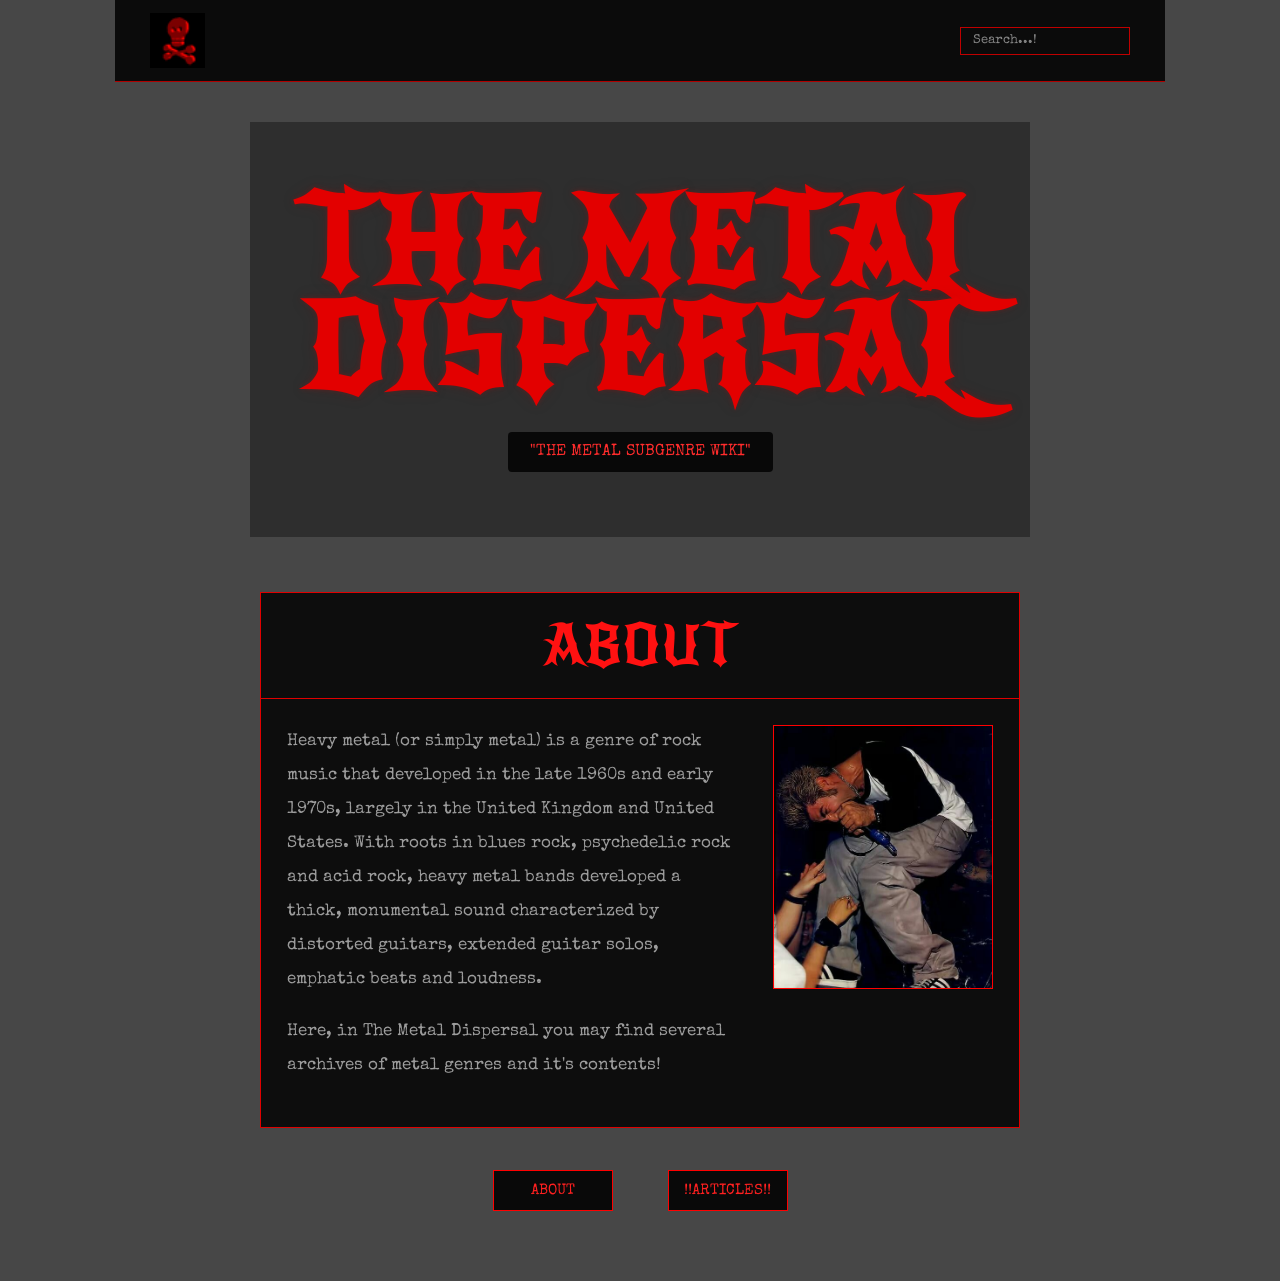
<file: index.html>
<!DOCTYPE html>
<html lang="en">

<head>

    <meta charset="UTF-8">
    <meta name="viewport" content="width=device-width, initial-scale=1.0">

    <title>The Metal Dispersal</title>

    <link rel="stylesheet" href="CSS/style.css">

    <!-- Fonts -->
    <link href="https://fonts.googleapis.com/css2?family=New+Rocker&family=Special+Elite&display=swap" rel="stylesheet">

</head>

<body>

<div class="background-overlay">

    <!-- ================= HEADER ================= -->

    <header class="topbar">

        <div class="logo">

            <!-- remember 2 use this 4 every fuckass page-->
            <a href="index.html"><img src="IMG/evilskull.gif" alt="Logo"></a>
            

        </div>

        <div class="marquee">

            <div class="marquee-track">

                Welcome to The Metal Dispersal! • Welcome to The Metal Dispersal! • Welcome to The Metal Dispersal! •

            </div>

        </div>

        <div class="search">

            <input type="text" placeholder="Search...!">

        </div>

    </header>


    <!-- ================= HERO ================= -->

    <section class="hero">

        <div class="hero-overlay">

            <h1>

                THE METAL<br>
                DISPERSAL

            </h1>

            <div class="hero-subtitle">

                "THE METAL SUBGENRE WIKI"

            </div>

        </div>

    </section>



    <!-- ================= ABOUT ================= -->

    <section class="content-box">

        <div class="section-title">

            ABOUT

        </div>

        <div class="content">

            <div class="article">

                <p>
Heavy metal (or simply metal) is a genre of rock music that developed in the late 1960s and early 1970s, 
                    largely in the United Kingdom and United States. With roots in blues rock, psychedelic rock and acid rock, 
                    heavy metal bands developed a thick, monumental sound characterized by distorted guitars, extended guitar solos,
                     emphatic beats and loudness.

                </p>

                <p>

                   Here, in The Metal Dispersal you may find several archives of metal genres and it's contents!

                </p>

                <p>

                   
                </p>

                <p>

                  

                </p>

            </div>


            <div class="image-box">

                <img src="IMG/chino.jpg" alt="chino moreno!">

            </div>

        </div>

    </section>



    <!-- ================= BUTTONS ================= -->

    <section class="menu-buttons">

        <a href="index.html" class="btn">ABOUT</a>

        <a href="articlespage.html" class="btn">!!ARTICLES!!</a>

    </section>


</div>

</body>

</html>
</file>
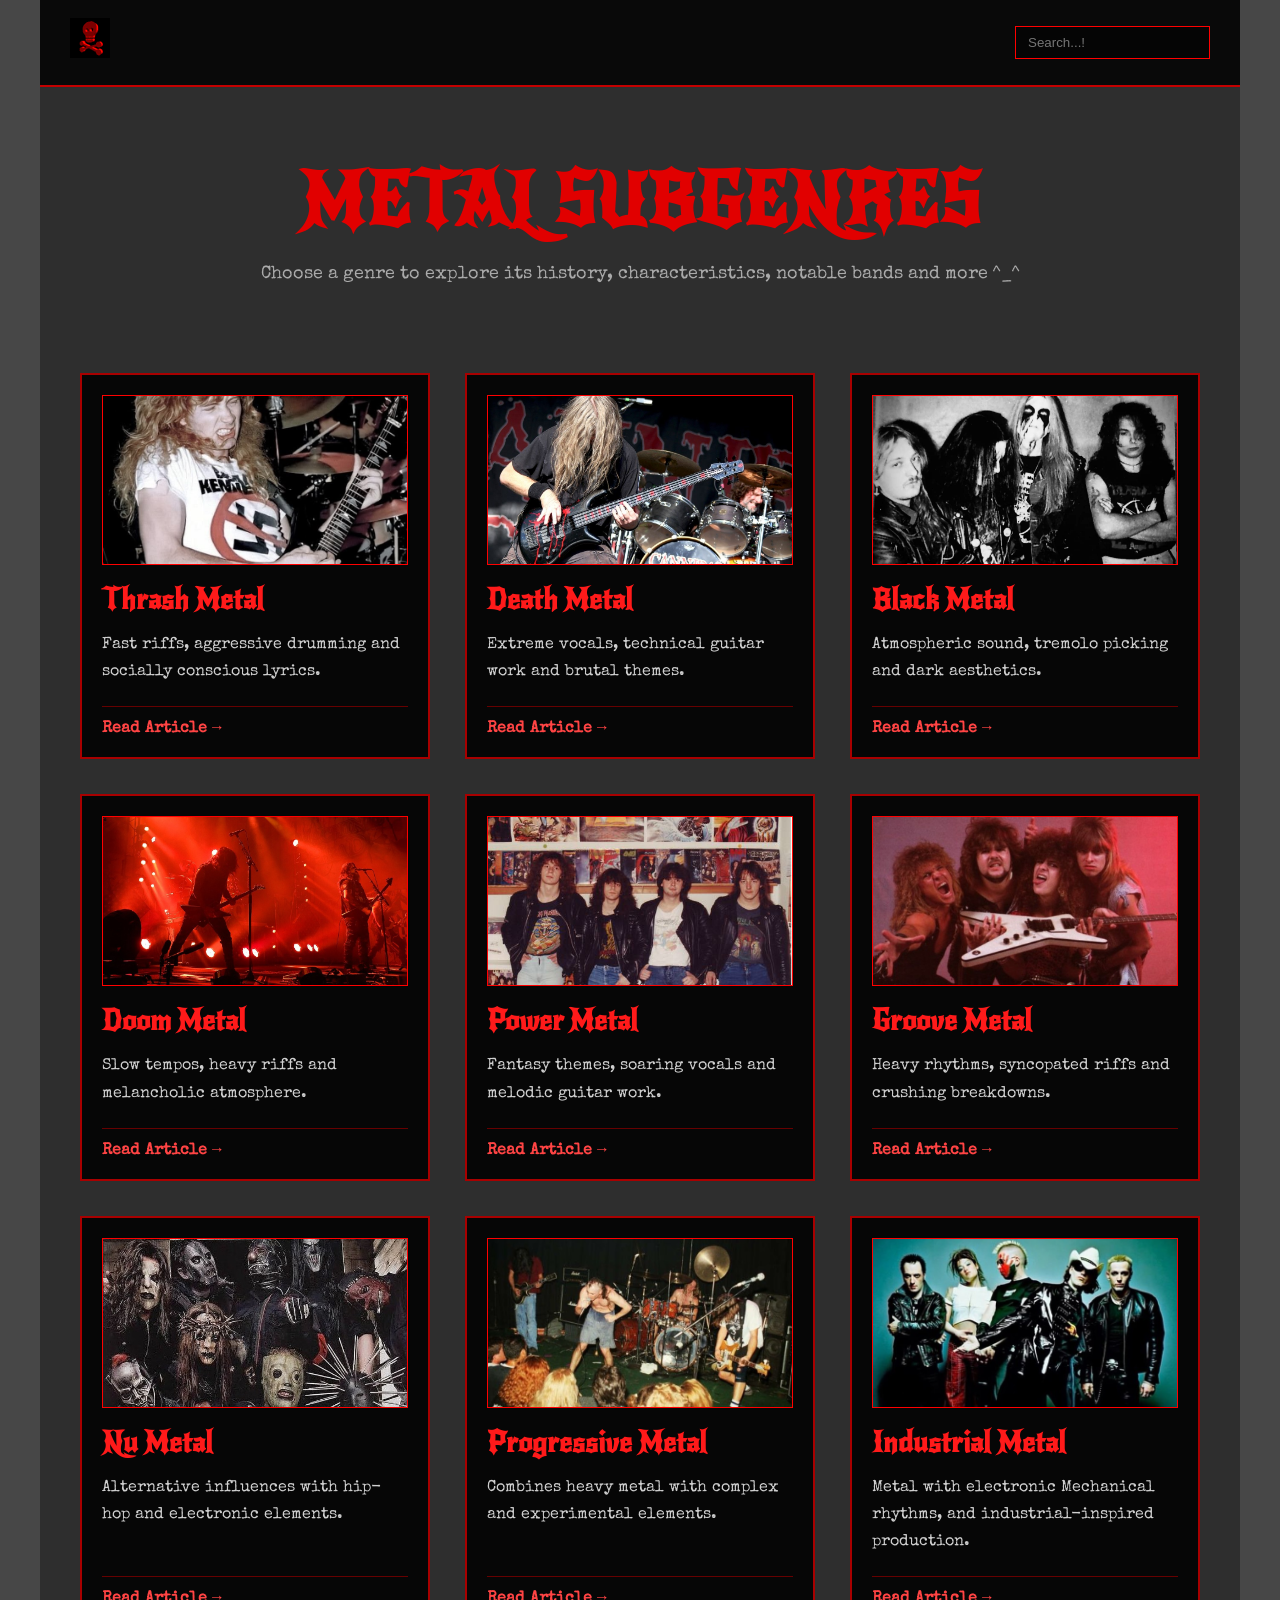
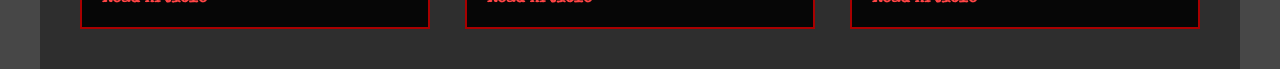
<file: articlespage.html>
<!DOCTYPE html>
<html lang="en">
<head>

<meta charset="UTF-8">
<meta name="viewport" content="width=device-width, initial-scale=1.0">

<title>articles!</title>

<link rel="stylesheet" href="articlespage.css">

<link href="https://fonts.googleapis.com/css2?family=New+Rocker&family=Special+Elite&display=swap" rel="stylesheet">

</head>
<body>

    <!-- hi sir khairi -->

<div class="page">

<header>

 <div class="logo">

            <!-- remember 2 use this 4 every fuckass page-->
            <a href="index.html"><img src="IMG/evilskull.gif" alt="Logo"></a>
            

        </div>


<div class="marquee">
<div class="track">
Welcome to The Metal Dispersal! • Welcome to The Metal Dispersal! • Welcome to The Metal Dispersal!
</div>
</div>

<div class="search">
<input type="search" placeholder="Search...!">
</div>

</header>

<section class="hero">

<h1>METAL SUBGENRES</h1>

<p>
Choose a genre to explore its history, characteristics, notable bands and more ^_^ 
</p>

</section>

<section class="genre-grid">

<!-- CARD -->

<a href="thrash.html" class="card">

<img src="IMG/thrashmetal.jpg">

<h2>Thrash Metal</h2>

<p>
Fast riffs, aggressive drumming and socially conscious lyrics.
</p>

<span>Read Article →</span>

</a>

<a href="death.html" class="card">

<img src="IMG/deathmetal.jpg">

<h2>Death Metal</h2>

<p>
Extreme vocals, technical guitar work and brutal themes.
</p>

<span>Read Article →</span>

</a>

<a href="black.html" class="card">

<img src="IMG/blackmetal.jpg">

<h2>Black Metal</h2>

<p>
Atmospheric sound, tremolo picking and dark aesthetics.
</p>

<span>Read Article →</span>

</a>

<a href="doom.html" class="card">

<img src="IMG/doommetal.jpg">

<h2>Doom Metal</h2>

<p>
Slow tempos, heavy riffs and melancholic atmosphere.
</p>

<span>Read Article →</span>

</a>

<a href="power.html" class="card">

<img src="IMG/powermetal.jpg">

<h2>Power Metal</h2>

<p>
Fantasy themes, soaring vocals and melodic guitar work.
</p>

<span>Read Article →</span>

</a>

<a href="groove.html" class="card">

<img src="IMG/groovemetal.jpg">

<h2>Groove Metal</h2>

<p>
Heavy rhythms, syncopated riffs and crushing breakdowns.
</p>

<span>Read Article →</span>

</a>

<a href="nu.html" class="card">

<img src="IMG/numetal.jpg">

<h2>Nu Metal</h2>

<p>
Alternative influences with hip-hop and electronic elements.
</p>

<span>Read Article →</span>

</a>

<a href="prog.html" class="card">

<img src="IMG/progmetal.jpg">

<h2>Progressive Metal</h2>

<p>
Combines heavy metal with complex and experimental elements.
</p>

<span>Read Article →</span>

</a>

<a href="ind.html" class="card">

<img src="IMG/industmetal.jpg">

<h2>Industrial Metal</h2>

<p>
Metal with electronic Mechanical rhythms, and industrial-inspired production.
</p>

<span>Read Article →</span>

</a>

</section>

</div>

</body>
</html>
</file>
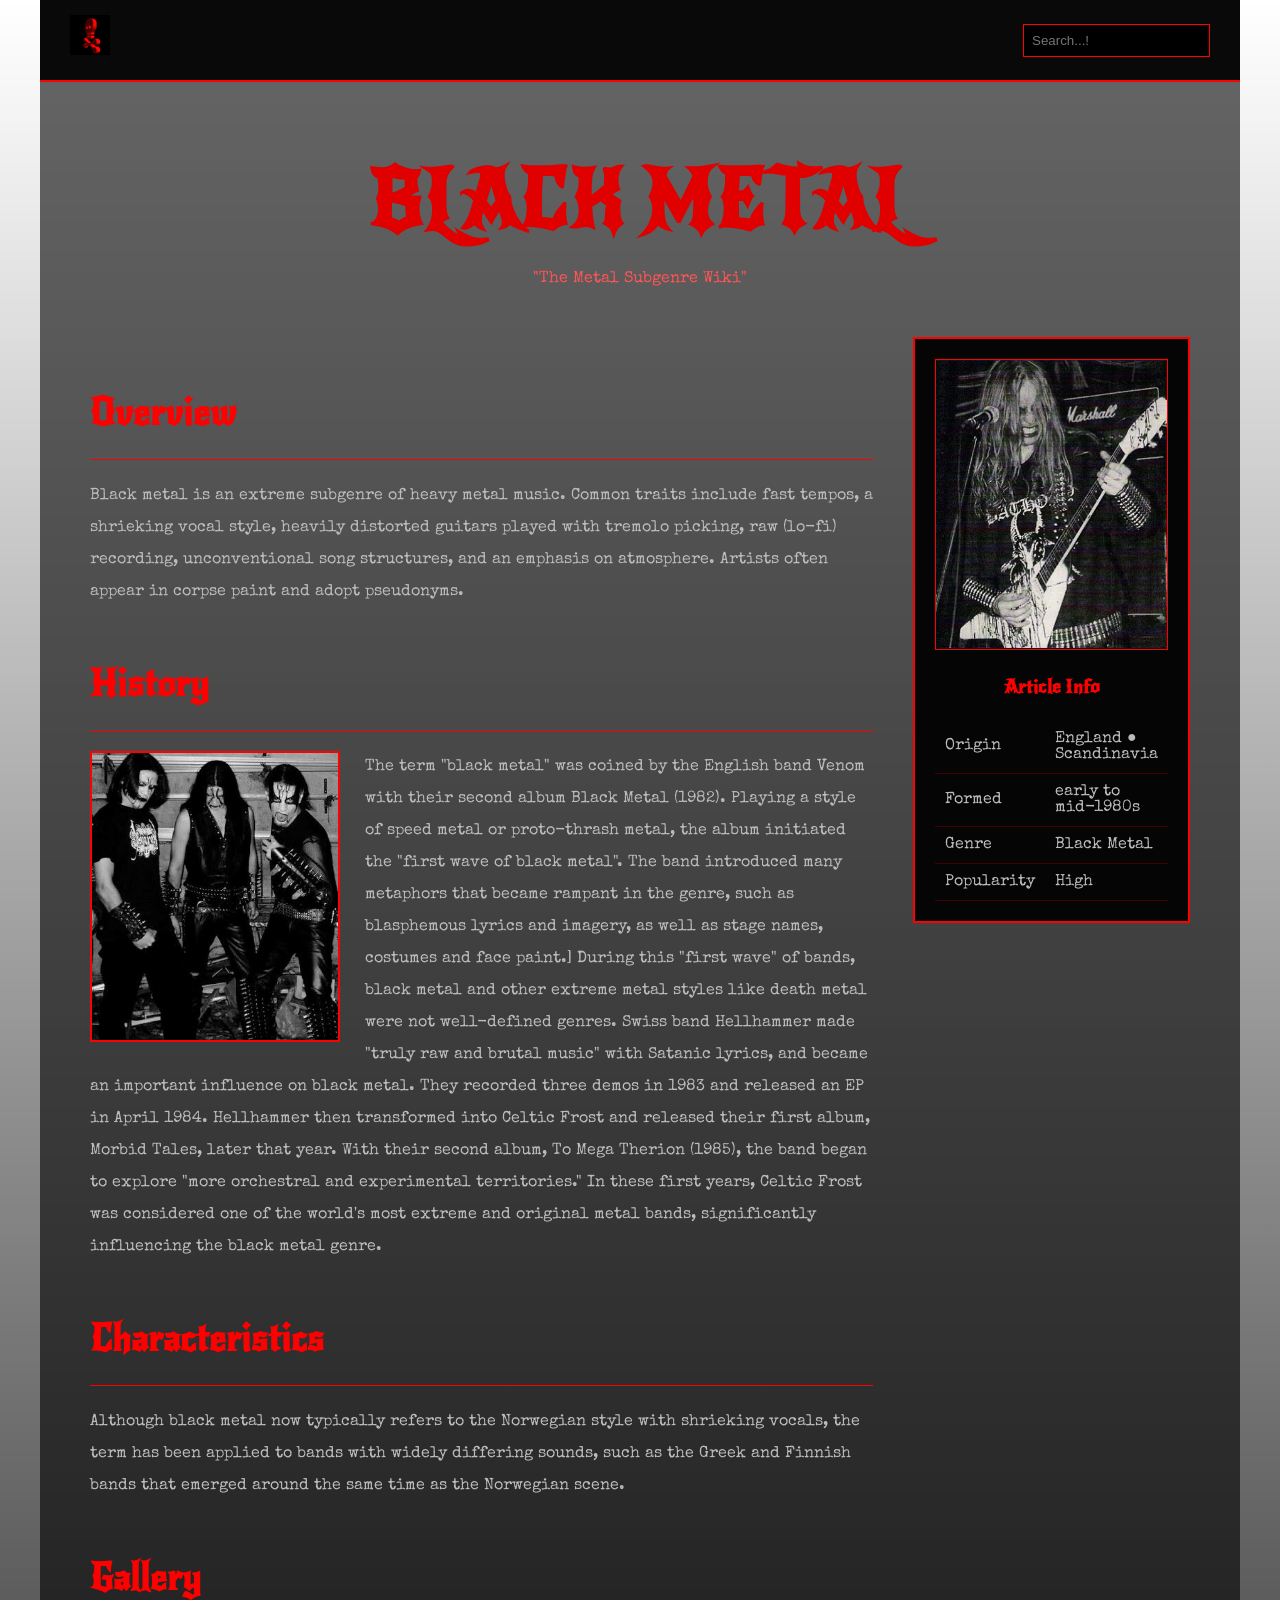
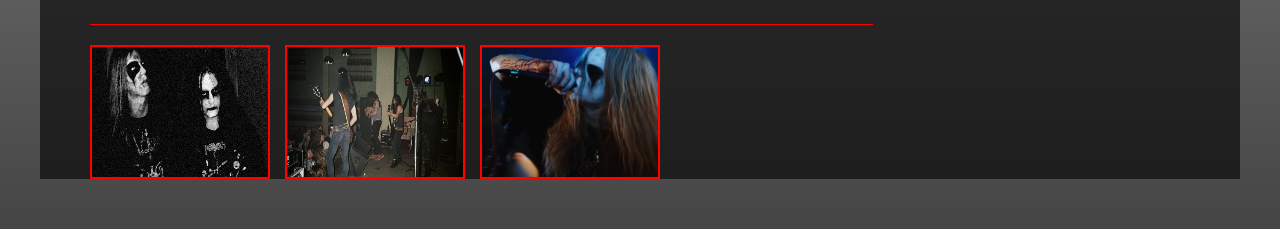
<file: black.html>
<!DOCTYPE html>
<html lang="en">
<head>

<meta charset="UTF-8">
<meta name="viewport" content="width=device-width, initial-scale=1.0">

<title>BLACK METAL!</title>

<link rel="stylesheet" href="article.css">

<link href="https://fonts.googleapis.com/css2?family=New+Rocker&family=Special+Elite&display=swap" rel="stylesheet">

</head>

<body>

<div class="page">

<header>

 <div class="logo">

            <!-- remember 2 use this 4 every fuckass page-->
            <a href="index.html"><img src="IMG/evilskull.gif" alt="Logo"></a>
            

        </div>

<div class="marquee">

<div class="track">
Welcome to The Metal Dispersal! • Welcome to The Metal Dispersal! • Welcome to The Metal Dispersal!
</div>

</div>

<input type="search" placeholder="Search...!">

</header>

<main>

<h1>BLACK METAL</h1>

<p class="subtitle">
"The Metal Subgenre Wiki"
</p>


<section class="article">

<div class="content">

<h2>Overview</h2>

<p>
Black metal is an extreme subgenre of heavy metal music. 
Common traits include fast tempos, a shrieking vocal style, 
heavily distorted guitars played with tremolo picking, raw (lo-fi) recording, 
unconventional song structures, and an emphasis on atmosphere. Artists often 
appear in corpse paint and adopt pseudonyms.
</p>

<h2>History</h2>

<img src="IMG/blackstory.jpg" class="left">

<p>

The term "black metal" was coined by the English 
band Venom with their second album Black Metal (1982).
Playing a style of speed metal or proto-thrash metal, the album 
initiated the "first wave of black metal". The band introduced 
many metaphors that became rampant in the genre, such as blasphemous 
lyrics and imagery, as well as stage names, costumes and face paint.]
During this "first wave" of bands, black metal and other extreme metal 
styles like death metal were not well-defined genres.

Swiss band Hellhammer made "truly raw and brutal music" with 
Satanic lyrics, and became an important influence on black metal.
They recorded three demos in 1983 and released an EP in April 1984. 
Hellhammer then transformed into Celtic Frost and released their first album,
 Morbid Tales, later that year. With their second album, To Mega Therion 
 (1985), the band began to explore "more orchestral and experimental territories."
 In these first years, Celtic Frost was considered one of the world's most 
 extreme and original metal bands, significantly influencing the black metal genre.
</p>

<h2>Characteristics</h2>

<p>

Although black metal now typically refers to the Norwegian 
style with shrieking vocals, the term has been applied to bands 
with widely differing sounds, such as the Greek and Finnish 
bands that emerged around the same time as the Norwegian scene.

</p>

<h2>Gallery</h2>

<div class="gallery">

<img src="IMG/black1.jpg">

<img src="IMG/black2.jpg">

<img src="IMG/black3.jpg">

</div>

</div>

<aside class="infobox">

<img src="IMG/blackinfo.jpg">

<h3>Article Info</h3>

<table>

<tr>

<td>Origin</td>

<td>England ● Scandinavia</td>

</tr>

<tr>

<td>Formed</td>

<td>early to mid-1980s</td>

</tr>

<tr>

<td>Genre</td>

<td>Black Metal</td>

</tr>

<tr>

<td>Popularity</td>

<td>High</td>

</tr>

</table>

</aside>

</section>

</main>

</div>

</body>
</html>
</file>
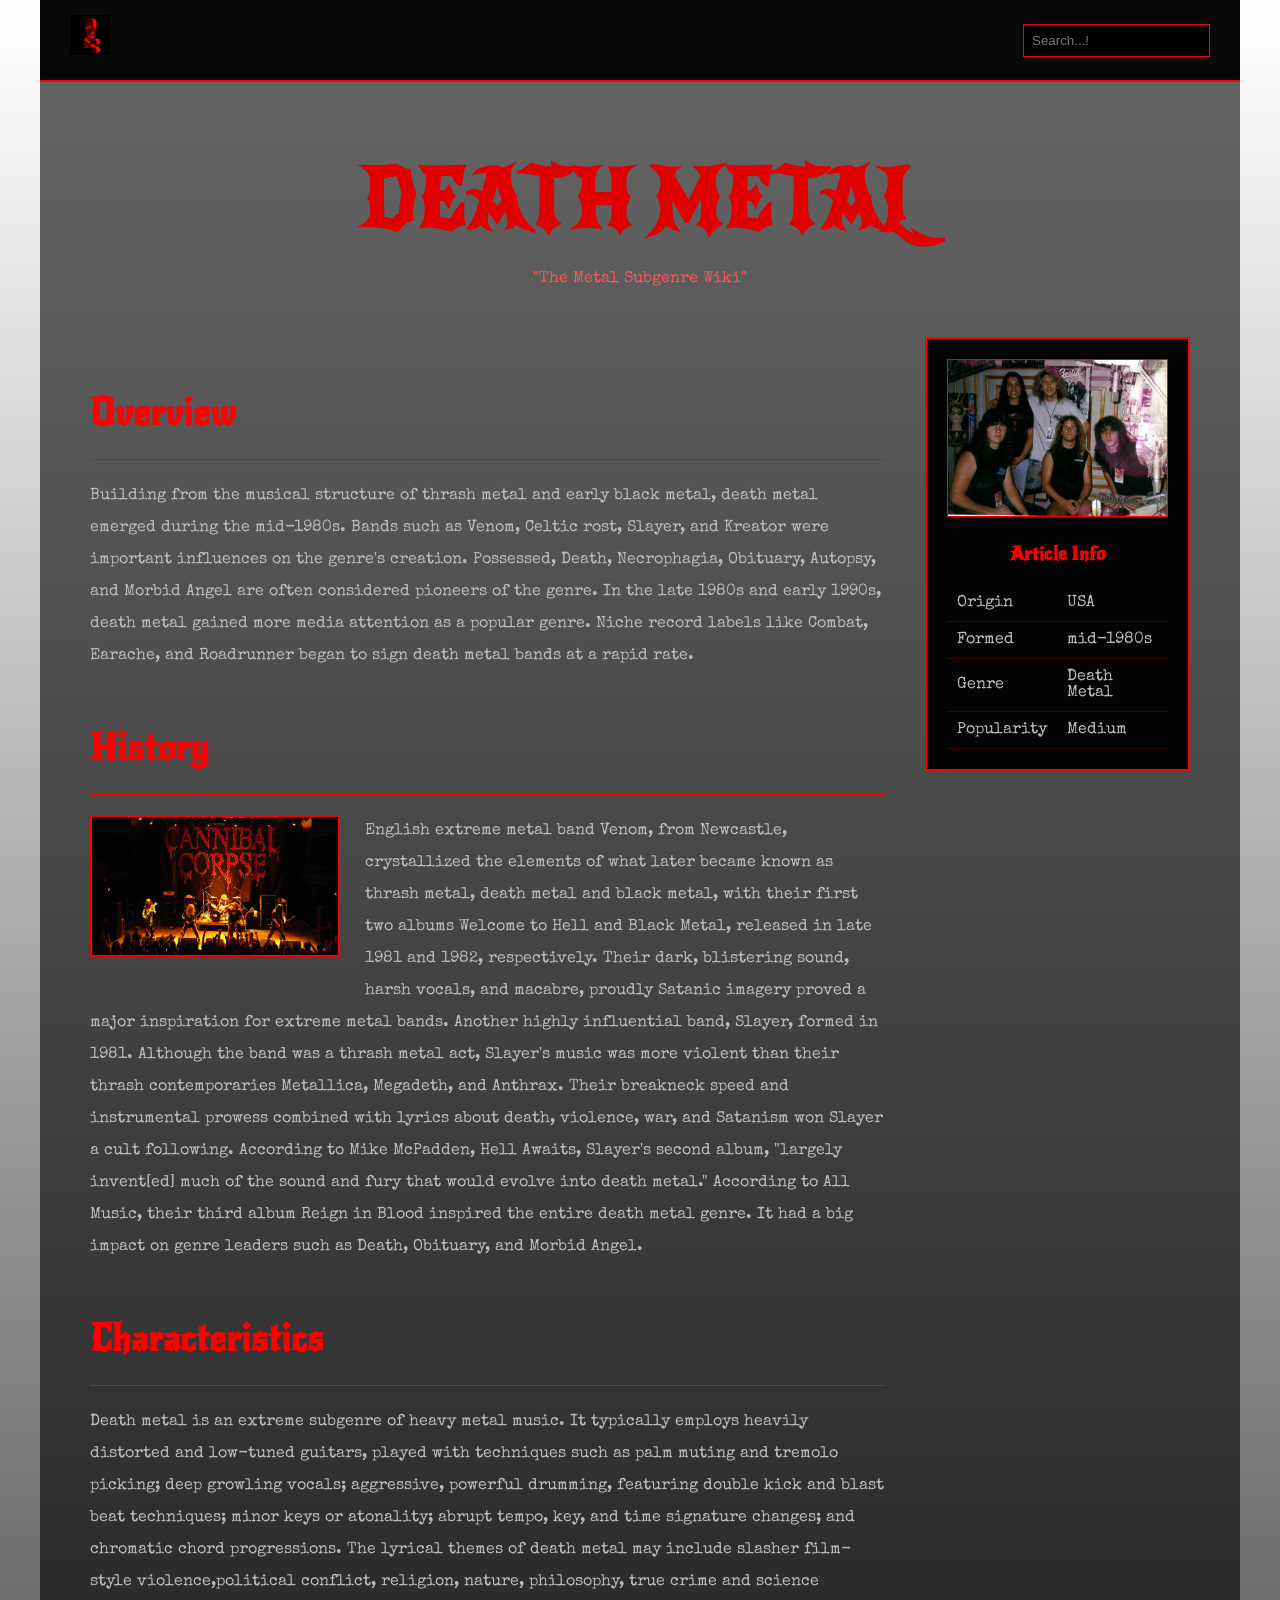
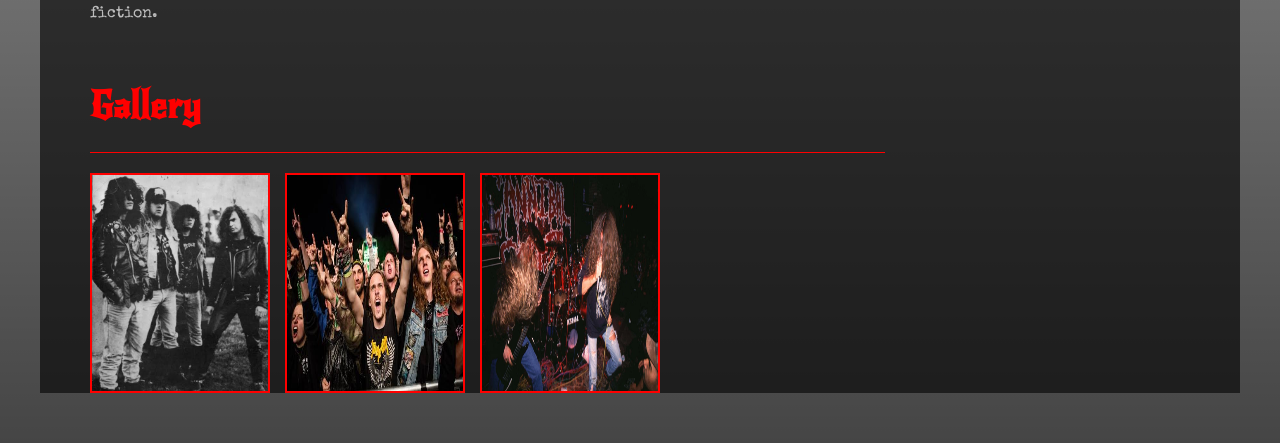
<file: death.html>
<!DOCTYPE html>
<html lang="en">
<head>

<meta charset="UTF-8">
<meta name="viewport" content="width=device-width, initial-scale=1.0">

<title>DEATH METAL!</title>

<link rel="stylesheet" href="article.css">

<link href="https://fonts.googleapis.com/css2?family=New+Rocker&family=Special+Elite&display=swap" rel="stylesheet">

</head>

<body>

<div class="page">

<header>

 <div class="logo">

            <!-- remember 2 use this 4 every fuckass page-->
            <a href="index.html"><img src="IMG/evilskull.gif" alt="Logo"></a>
            

        </div>

<div class="marquee">

<div class="track">
Welcome to The Metal Dispersal! • Welcome to The Metal Dispersal! • Welcome to The Metal Dispersal!
</div>

</div>

<input type="search" placeholder="Search...!">

</header>

<main>

<h1>DEATH METAL</h1>

<p class="subtitle">
"The Metal Subgenre Wiki"
</p>


<section class="article">

<div class="content">

<h2>Overview</h2>

<p>
Building from the musical structure of thrash metal and early black metal, 
death metal emerged during the mid-1980s. Bands such as Venom, Celtic 
rost, Slayer, and Kreator were important influences on the genre's creation.
 Possessed, Death, Necrophagia, Obituary, Autopsy, 
and Morbid Angel are often considered pioneers of the genre. In the late 
1980s and early 1990s, death metal gained more media attention as a popular genre. 
Niche record labels like Combat, Earache, and Roadrunner began to sign death metal 
bands at a rapid rate.
</p>

<h2>History</h2>

<img src="IMG/deathstory.jpg" class="left">

<p>

English extreme metal band Venom, from Newcastle, 
crystallized the elements of what later became known 
as thrash metal, death metal and black metal, with their 
first two albums Welcome to Hell and Black Metal,
 released in late 1981 and 1982, respectively. Their dark, 
 blistering sound, harsh vocals, and macabre, proudly Satanic 
 imagery proved a major inspiration for extreme metal bands.
 Another highly influential band, Slayer, formed in 1981. Although
  the band was a thrash metal act, Slayer's music was more violent 
  than their thrash contemporaries Metallica, Megadeth, and Anthrax.
  Their breakneck speed and instrumental prowess combined with lyrics about
   death, violence, war, and Satanism won Slayer a cult following. 
   According to Mike McPadden, Hell Awaits, Slayer's second album, "largely
    invent[ed] much of the sound and fury that would evolve into death metal." 
    According to All Music, their third album Reign in Blood inspired the entire 
    death metal genre. It had a big impact on genre leaders such as Death, 
    Obituary, and Morbid Angel.


</p>

<h2>Characteristics</h2>
Death metal is an extreme subgenre of heavy metal music. 
It typically employs heavily distorted and low-tuned guitars, 
played with techniques such as palm muting and tremolo picking; 
deep growling vocals; aggressive, powerful drumming, featuring 
double kick and blast beat techniques; minor keys or atonality; 
abrupt tempo, key, and time signature changes; and chromatic 
chord progressions. The lyrical themes of death metal may 
include slasher film-style violence,political conflict, 
religion, nature, philosophy, true crime and science fiction.
<p>


</p>

<h2>Gallery</h2>

<div class="gallery">

<img src="IMG/death1.jpg" width="50">

<img src="IMG/death2.jpg" width="50">

<img src="IMG/death3.jpg" width="50">

</div>

</div>

<aside class="infobox">

<img src="IMG/deathinfo.jpg">

<h3>Article Info</h3>

<table>

<tr>

<td>Origin</td>

<td>USA</td>

</tr>

<tr>

<td>Formed</td>

<td>mid-1980s</td>

</tr>

<tr>

<td>Genre</td>

<td>Death Metal</td>

</tr>

<tr>

<td>Popularity</td>

<td>Medium</td>

</tr>

</table>

</aside>

</section>

</main>

</div>

</body>
</html>
</file>
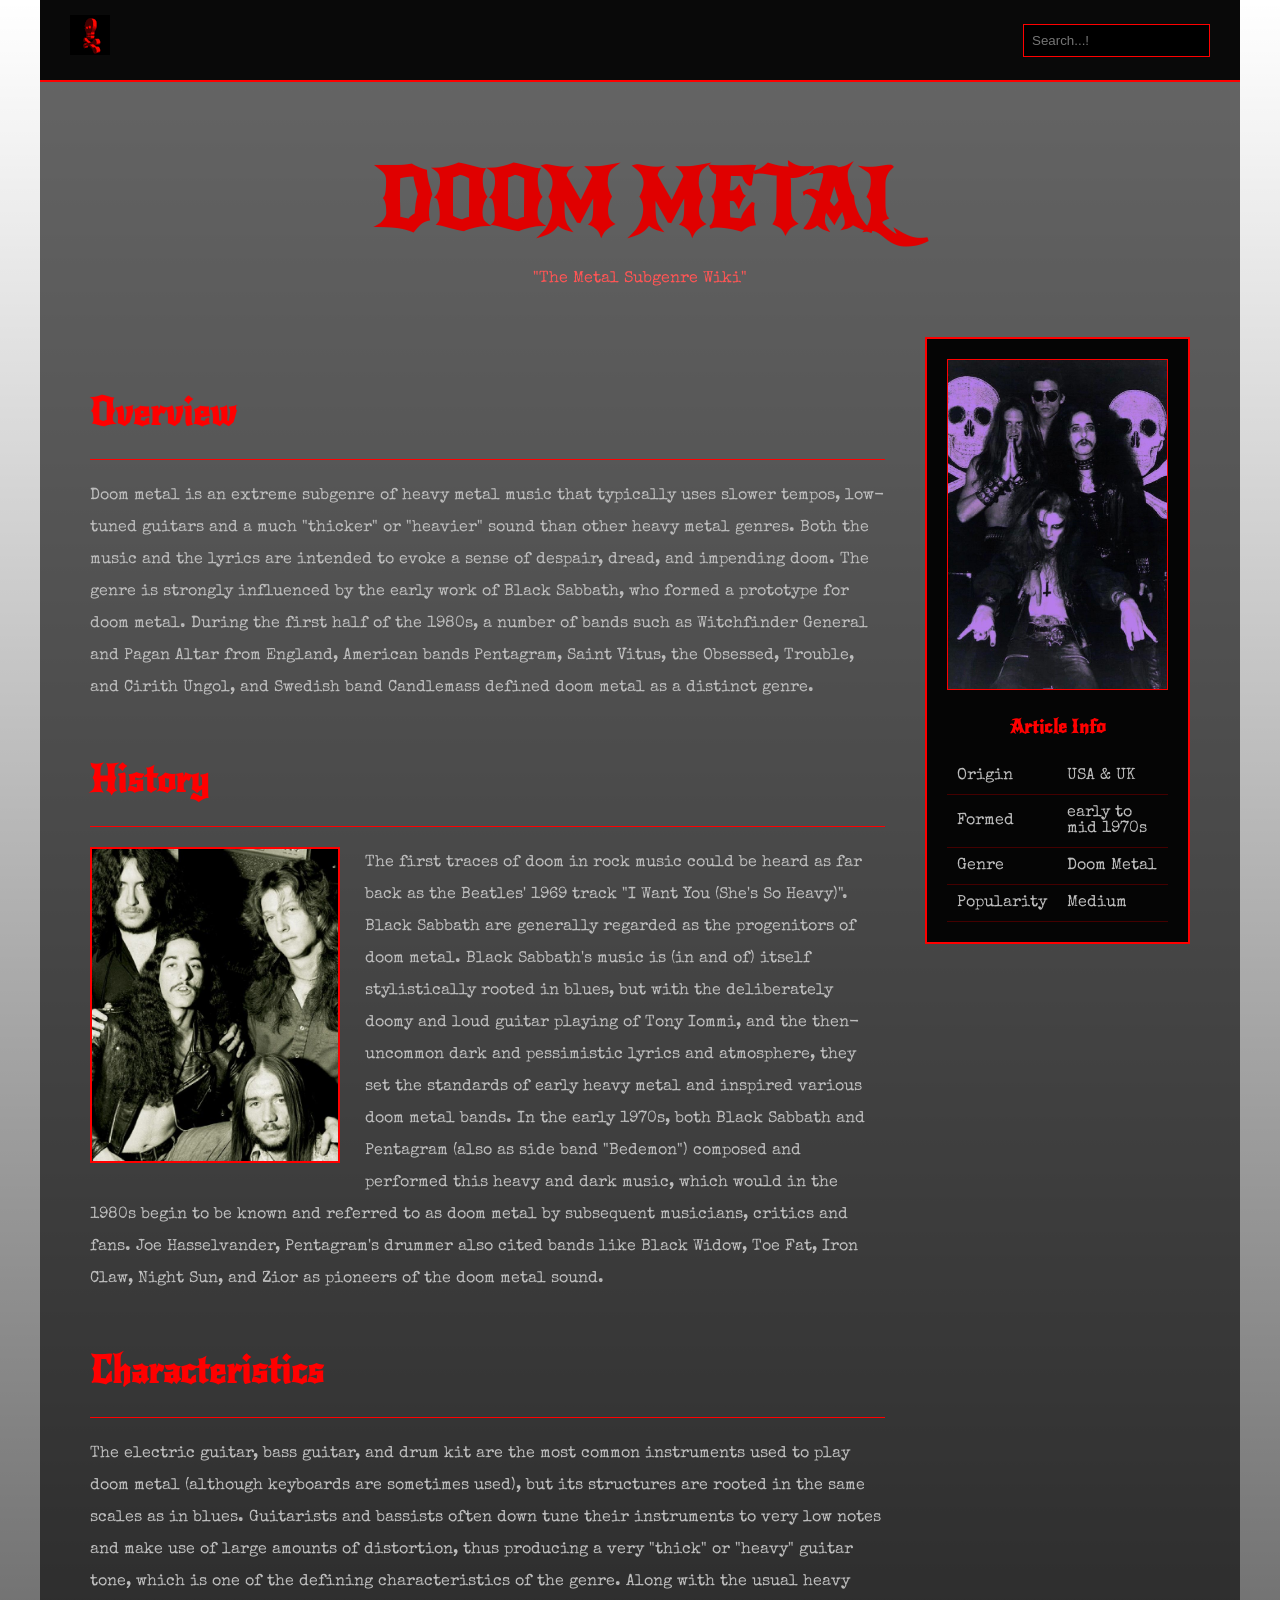
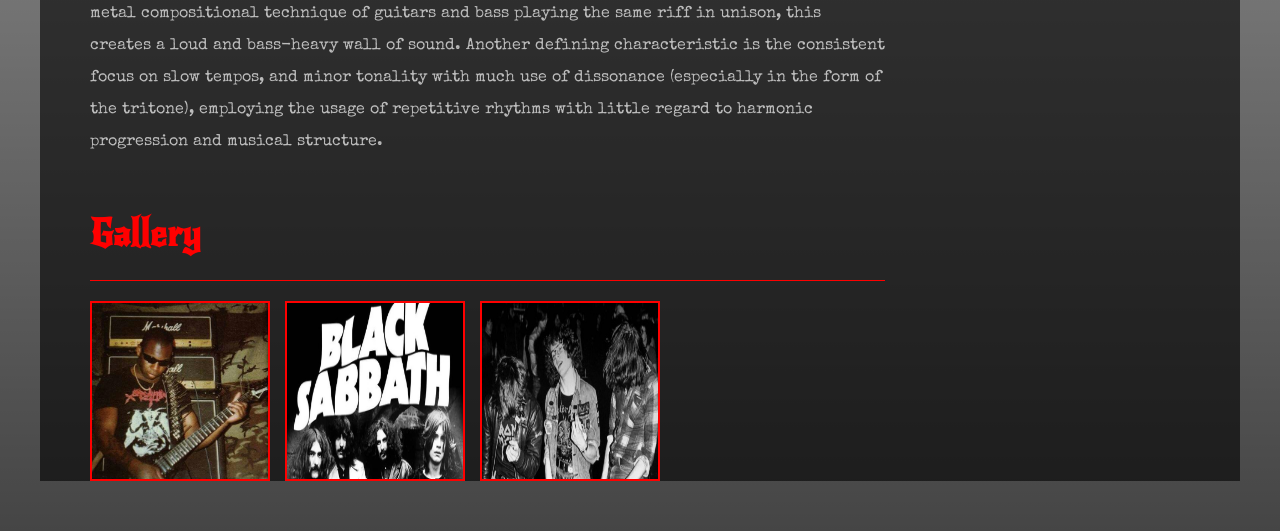
<file: doom.html>
<!DOCTYPE html>
<html lang="en">
<head>

<meta charset="UTF-8">
<meta name="viewport" content="width=device-width, initial-scale=1.0">

<title>DOOM METAL!</title>

<link rel="stylesheet" href="article.css">

<link href="https://fonts.googleapis.com/css2?family=New+Rocker&family=Special+Elite&display=swap" rel="stylesheet">

</head>

<body>

<div class="page">

<header>

 <div class="logo">

            <!-- remember 2 use this 4 every fuckass page-->
            <a href="index.html"><img src="IMG/evilskull.gif" alt="Logo"></a>
            

        </div>

<div class="marquee">

<div class="track">
Welcome to The Metal Dispersal! • Welcome to The Metal Dispersal! • Welcome to The Metal Dispersal!
</div>

</div>

<input type="search" placeholder="Search...!">

</header>

<main>

<h1>DOOM METAL</h1>

<p class="subtitle">
"The Metal Subgenre Wiki"
</p>


<section class="article">

<div class="content">

<h2>Overview</h2>

<p>
Doom metal is an extreme subgenre of heavy metal music that typically uses slower tempos, low-tuned guitars and a much "thicker" or "heavier" sound than other heavy metal genres. Both the music and the lyrics are intended to evoke a sense of despair, dread, and impending doom. The genre is strongly influenced by the early work of Black Sabbath, who formed a prototype for doom metal. During the first half of the 1980s, a number of bands such as Witchfinder General and Pagan Altar from England, American bands Pentagram, Saint Vitus, the Obsessed, Trouble, and Cirith Ungol, and Swedish band Candlemass defined doom metal as a distinct genre.
</p>

<h2>History</h2>

<img src="IMG/doomstory.jpg" class="left">

<p>

The first traces of doom in rock music could be heard as far back as the Beatles' 1969 track "I Want You (She's So Heavy)". Black Sabbath are generally regarded as the progenitors of doom metal. Black Sabbath's music is (in and of) itself stylistically rooted in blues, but with the deliberately doomy and loud guitar playing of Tony Iommi, and the then-uncommon dark and pessimistic lyrics and atmosphere, they set the standards of early heavy metal and inspired various doom metal bands. In the early 1970s, both Black Sabbath and Pentagram (also as side band "Bedemon") composed and performed this heavy and dark music, which would in the 1980s begin to be known and referred to as doom metal by subsequent musicians, critics and fans. Joe Hasselvander, Pentagram's drummer also cited bands like Black Widow, Toe Fat, Iron Claw, Night Sun, and Zior as pioneers of the doom metal sound.
</p>

<h2>Characteristics</h2>

<p>

The electric guitar, bass guitar, and drum kit are the most common instruments used to play doom metal (although keyboards are sometimes used), but its structures are rooted in the same scales as in blues. Guitarists and bassists often down tune their instruments to very low notes and make use of large amounts of distortion, thus producing a very "thick" or "heavy" guitar tone, which is one of the defining characteristics of the genre. Along with the usual heavy metal compositional technique of guitars and bass playing the same riff in unison, this creates a loud and bass-heavy wall of sound. Another defining characteristic is the consistent focus on slow tempos, and minor tonality with much use of dissonance (especially in the form of the tritone), employing the usage of repetitive rhythms with little regard to harmonic progression and musical structure.

</p>

<h2>Gallery</h2>

<div class="gallery">

<img src="IMG/doom1.jpg">

<img src="IMG/doom2.jpg">

<img src="IMG/doom3.jpg">

</div>

</div>

<aside class="infobox">

<img src="IMG/doominfo.jpg">

<h3>Article Info</h3>

<table>

<tr>

<td>Origin</td>

<td>USA & UK</td>

</tr>

<tr>

<td>Formed</td>

<td>early to mid 1970s</td>

</tr>

<tr>

<td>Genre</td>

<td>Doom Metal</td>

</tr>

<tr>

<td>Popularity</td>

<td>Medium</td>

</tr>

</table>

</aside>

</section>

</main>

</div>

</body>
</html>
</file>
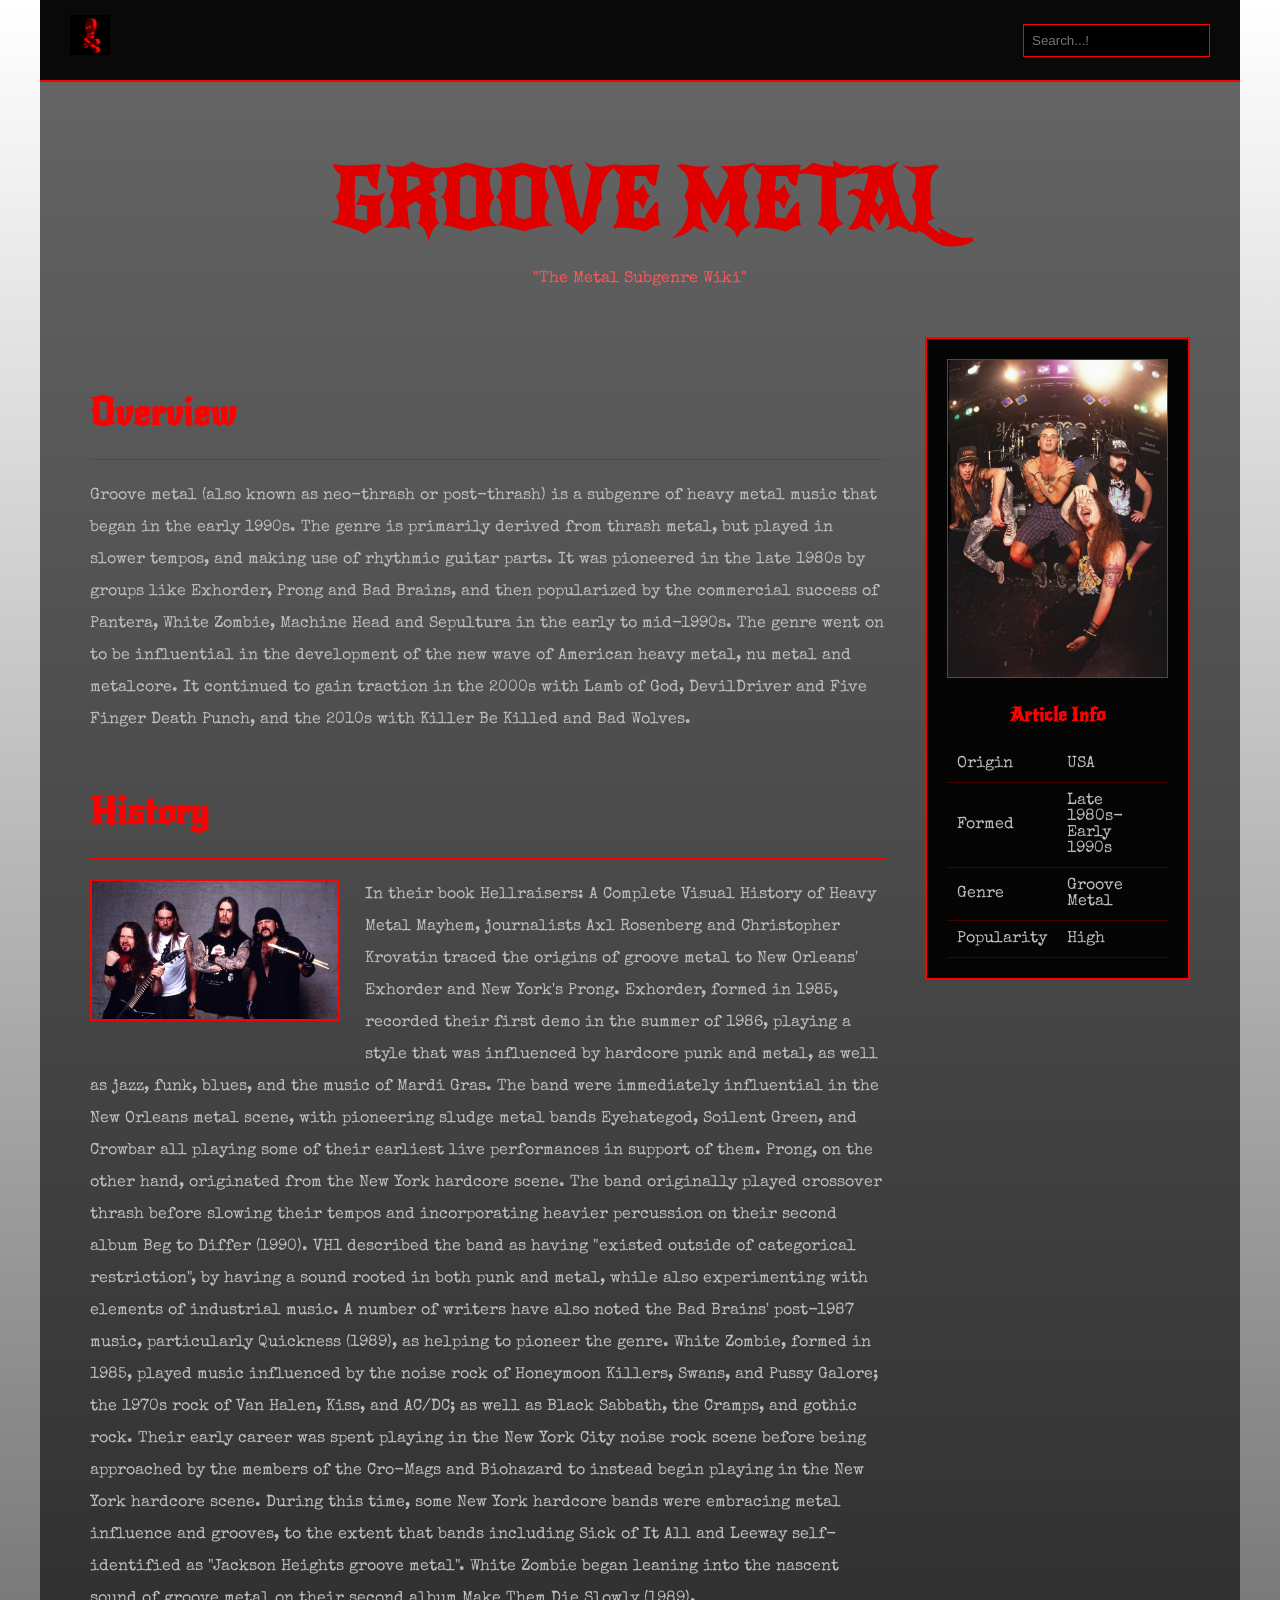
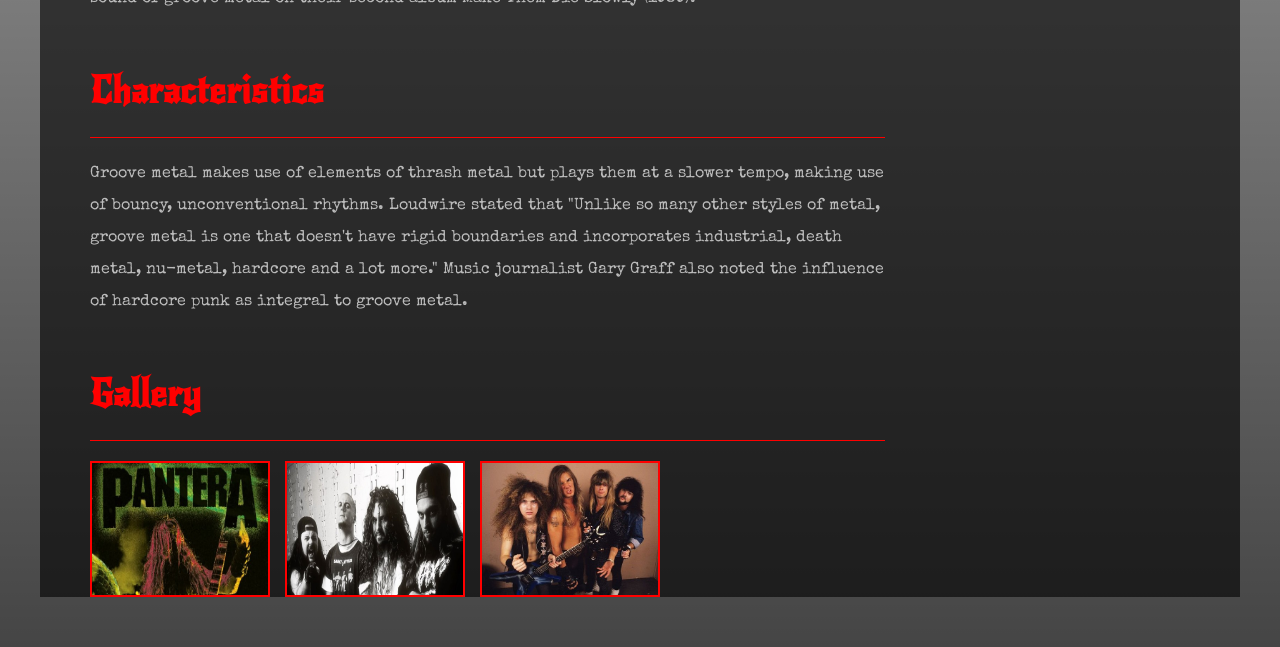
<file: groove.html>
<!DOCTYPE html>
<html lang="en">
<head>

<meta charset="UTF-8">
<meta name="viewport" content="width=device-width, initial-scale=1.0">

<title>GROOVE METAL!</title>

<link rel="stylesheet" href="article.css">

<link href="https://fonts.googleapis.com/css2?family=New+Rocker&family=Special+Elite&display=swap" rel="stylesheet">

</head>

<body>

<div class="page">

<header>

 <div class="logo">

            <!-- remember 2 use this 4 every fuckass page-->
            <a href="index.html"><img src="IMG/evilskull.gif" alt="Logo"></a>
            

        </div>

<div class="marquee">

<div class="track">
Welcome to The Metal Dispersal! • Welcome to The Metal Dispersal! • Welcome to The Metal Dispersal!
</div>

</div>

<input type="search" placeholder="Search...!">

</header>

<main>

<h1>GROOVE METAL</h1>

<p class="subtitle">
"The Metal Subgenre Wiki"
</p>


<section class="article">

<div class="content">

<h2>Overview</h2>

<p>
Groove metal (also known as neo-thrash or post-thrash) is a subgenre of heavy metal music that began in the early 1990s. The genre is primarily derived from thrash metal, but played in slower tempos, and making use of rhythmic guitar parts. It was pioneered in the late 1980s by groups like Exhorder, Prong and Bad Brains, and then popularized by the commercial success of Pantera, White Zombie, Machine Head and Sepultura in the early to mid-1990s.

The genre went on to be influential in the development of the new wave of American heavy metal, nu metal and metalcore. It continued to gain traction in the 2000s with Lamb of God, DevilDriver and Five Finger Death Punch, and the 2010s with Killer Be Killed and Bad Wolves.
</p>


<h2>History</h2>

<img src="IMG/groovestory.jpg" class="left">

<p>

<p>

In their book Hellraisers: A Complete Visual History of Heavy Metal Mayhem, journalists Axl Rosenberg and Christopher Krovatin traced the origins of groove metal to New Orleans' Exhorder and New York's Prong. Exhorder, formed in 1985, recorded their first demo in the summer of 1986, playing a style that was influenced by hardcore punk and metal, as well as jazz, funk, blues, and the music of Mardi Gras. The band were immediately influential in the New Orleans metal scene, with pioneering sludge metal bands Eyehategod, Soilent Green, and Crowbar all playing some of their earliest live performances in support of them. Prong, on the other hand, originated from the New York hardcore scene. The band originally played crossover thrash before slowing their tempos and incorporating heavier percussion on their second album Beg to Differ (1990). VH1 described the band as having "existed outside of categorical restriction", by having a sound rooted in both punk and metal, while also experimenting with elements of industrial music. A number of writers have also noted the Bad Brains' post-1987 music, particularly Quickness (1989), as helping to pioneer the genre.

White Zombie, formed in 1985, played music influenced by the noise rock of Honeymoon Killers, Swans, and Pussy Galore; the 1970s rock of Van Halen, Kiss, and AC/DC; as well as Black Sabbath, the Cramps, and gothic rock. Their early career was spent playing in the New York City noise rock scene before being approached by the members of the Cro-Mags and Biohazard to instead begin playing in the New York hardcore scene. During this time, some New York hardcore bands were embracing metal influence and grooves, to the extent that bands including Sick of It All and Leeway self-identified as "Jackson Heights groove metal". White Zombie began leaning into the nascent sound of groove metal on their second album Make Them Die Slowly (1989).

</p>

<h2>Characteristics</h2>

<p>

Groove metal makes use of elements of thrash metal but plays them at a slower tempo, making use of bouncy, unconventional rhythms. Loudwire stated that "Unlike so many other styles of metal, groove metal is one that doesn't have rigid boundaries and incorporates industrial, death metal, nu-metal, hardcore and a lot more." Music journalist Gary Graff also noted the influence of hardcore punk as integral to groove metal.

</p>

<h2>Gallery</h2>

<div class="gallery">

<img src="IMG/groove1.jpg">

<img src="IMG/groove2.jpg">

<img src="IMG/groove3.jpg">

</div>

</div>

<aside class="infobox">

<img src="IMG/grooveinfo.jpg">

<h3>Article Info</h3>

<table>

<tr>

<td>Origin</td>

<td>USA</td>

</tr>

<tr>

<td>Formed</td>

<td>Late 1980s-Early 1990s</td>

</tr>

<tr>

<td>Genre</td>

<td>Groove Metal</td>

</tr>

<tr>

<td>Popularity</td>

<td>High</td>

</tr>

</table>

</aside>

</section>

</main>

</div>

</body>
</html>
</file>
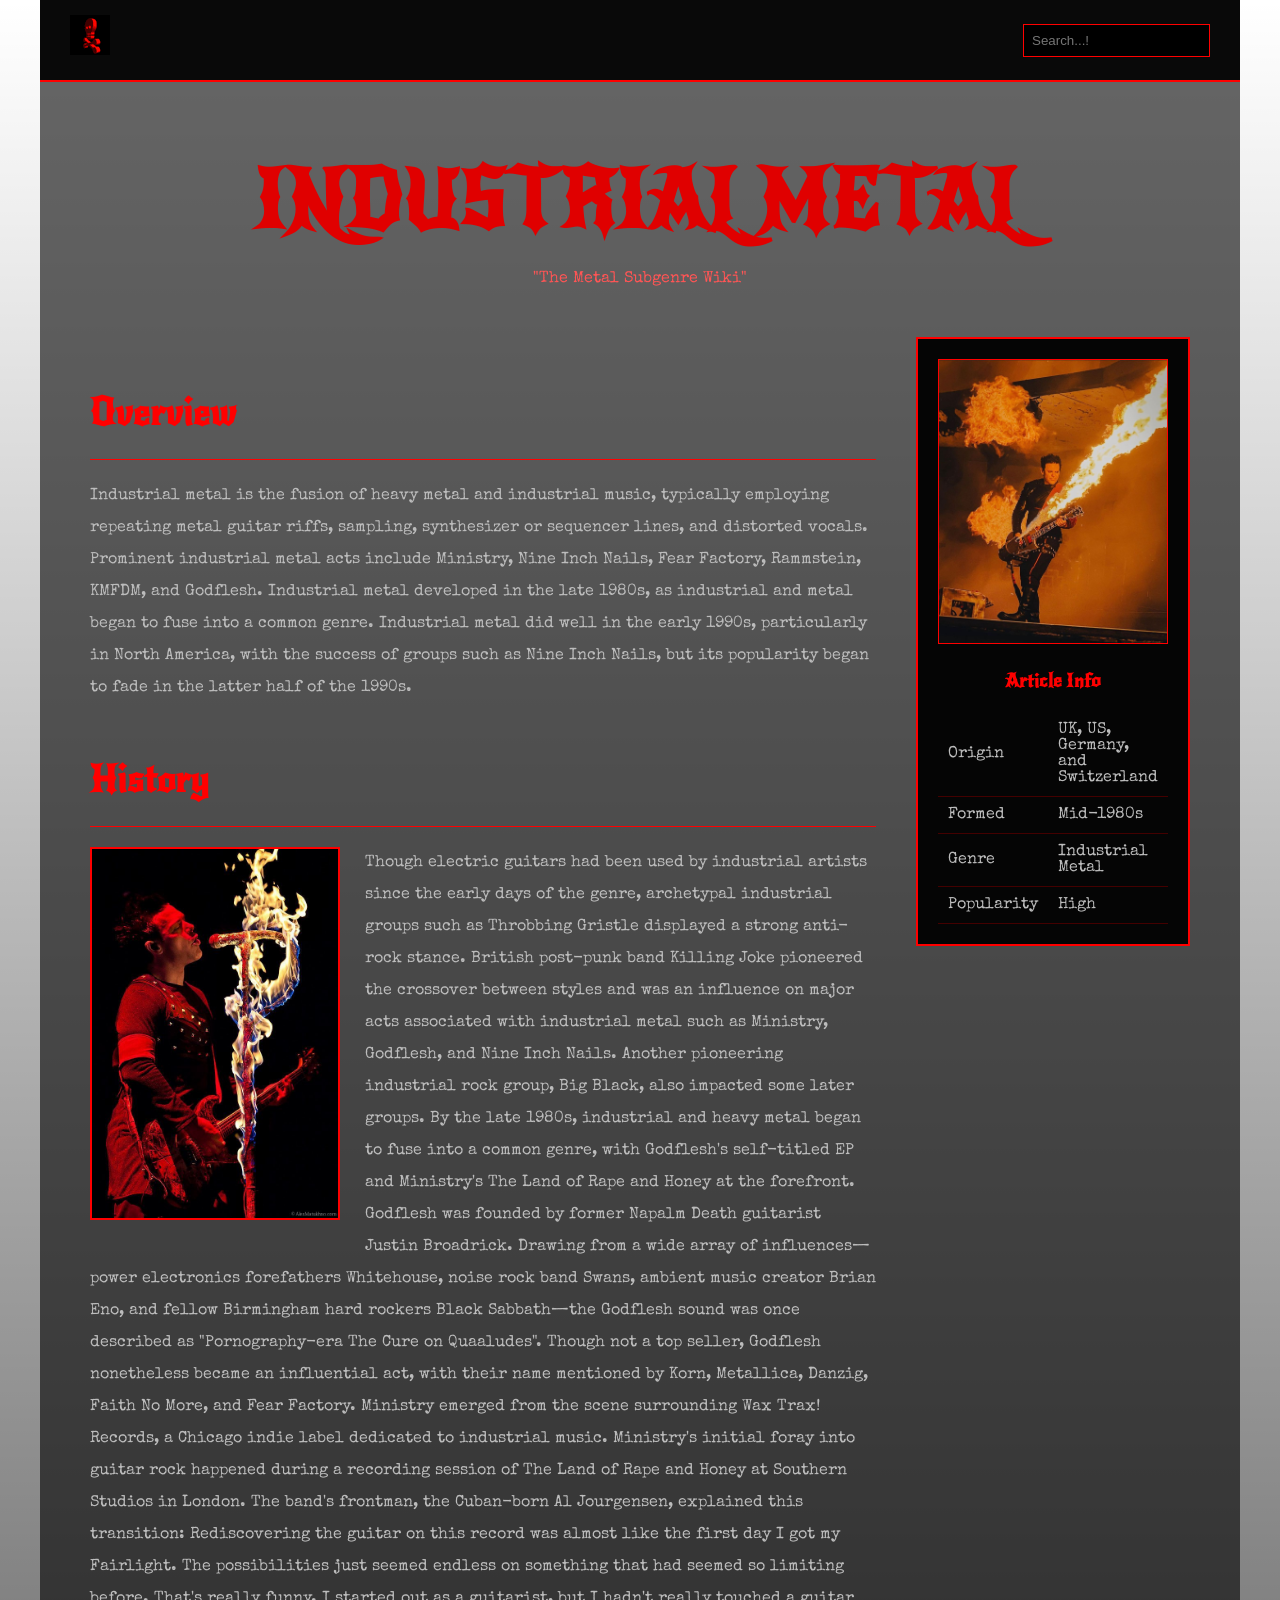
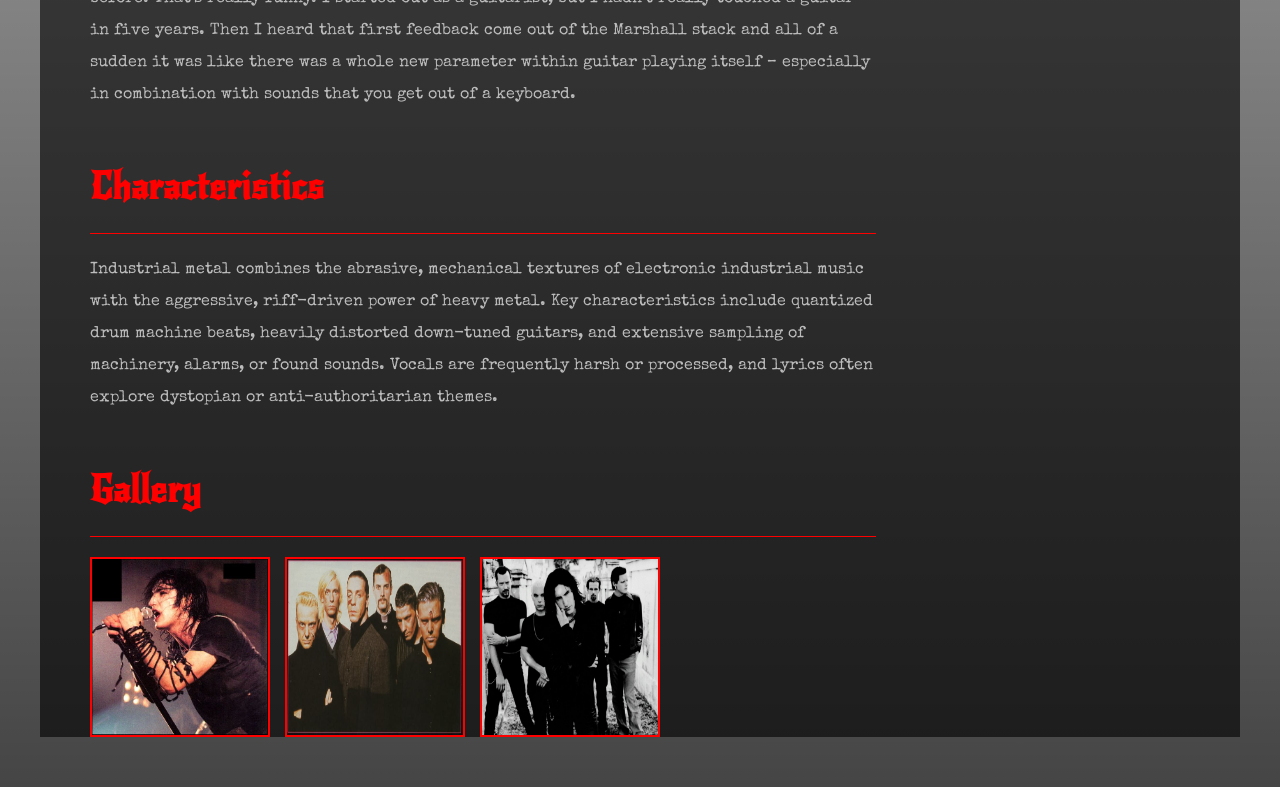
<file: ind.html>
<!DOCTYPE html>
<html lang="en">
<head>

<meta charset="UTF-8">
<meta name="viewport" content="width=device-width, initial-scale=1.0">

<title>INDUSTRIAL METAL!</title>

<link rel="stylesheet" href="article.css">

<link href="https://fonts.googleapis.com/css2?family=New+Rocker&family=Special+Elite&display=swap" rel="stylesheet">

</head>

<body>

<div class="page">

<header>

 <div class="logo">

            <!-- remember 2 use this 4 every fuckass page-->
            <a href="index.html"><img src="IMG/evilskull.gif" alt="Logo"></a>
            

        </div>

<div class="marquee">

<div class="track">
Welcome to The Metal Dispersal! • Welcome to The Metal Dispersal! • Welcome to The Metal Dispersal!
</div>

</div>

<input type="search" placeholder="Search...!">

</header>

<main>

<h1>INDUSTRIAL METAL</h1>

<p class="subtitle">
"The Metal Subgenre Wiki"
</p>


<section class="article">

<div class="content">

<h2>Overview</h2>

<p>
Industrial metal is the fusion of heavy metal and industrial music, typically employing repeating metal guitar riffs, sampling, synthesizer or sequencer lines, and distorted vocals. Prominent industrial metal acts include Ministry, Nine Inch Nails, Fear Factory, Rammstein, KMFDM, and Godflesh.

Industrial metal developed in the late 1980s, as industrial and metal began to fuse into a common genre. Industrial metal did well in the early 1990s, particularly in North America, with the success of groups such as Nine Inch Nails, but its popularity began to fade in the latter half of the 1990s.
</p>

<h2>History</h2>

<img src="IMG/indstory.jpg" class="left">

<p>

Though electric guitars had been used by industrial artists since the early days of the genre, archetypal industrial groups such as Throbbing Gristle displayed a strong anti-rock stance. British post-punk band Killing Joke pioneered the crossover between styles and was an influence on major acts associated with industrial metal such as Ministry, Godflesh, and Nine Inch Nails. Another pioneering industrial rock group, Big Black, also impacted some later groups.

By the late 1980s, industrial and heavy metal began to fuse into a common genre, with Godflesh's self-titled EP and Ministry's The Land of Rape and Honey at the forefront. Godflesh was founded by former Napalm Death guitarist Justin Broadrick. Drawing from a wide array of influences—power electronics forefathers Whitehouse, noise rock band Swans, ambient music creator Brian Eno, and fellow Birmingham hard rockers Black Sabbath—the Godflesh sound was once described as "Pornography-era The Cure on Quaaludes". Though not a top seller, Godflesh nonetheless became an influential act, with their name mentioned by Korn, Metallica, Danzig, Faith No More, and Fear Factory.

Ministry emerged from the scene surrounding Wax Trax! Records, a Chicago indie label dedicated to industrial music. Ministry's initial foray into guitar rock happened during a recording session of The Land of Rape and Honey at Southern Studios in London. The band's frontman, the Cuban-born Al Jourgensen, explained this transition:

Rediscovering the guitar on this record was almost like the first day I got my Fairlight. The possibilities just seemed endless on something that had seemed so limiting before. That's really funny. I started out as a guitarist, but I hadn't really touched a guitar in five years. Then I heard that first feedback come out of the Marshall stack and all of a sudden it was like there was a whole new parameter within guitar playing itself – especially in combination with sounds that you get out of a keyboard.

</p>

<h2>Characteristics</h2>

<p>

Industrial metal combines the abrasive, mechanical textures of electronic industrial music with the aggressive, riff-driven power of heavy metal. Key characteristics include quantized drum machine beats, heavily distorted down-tuned guitars, and extensive sampling of machinery, alarms, or found sounds. Vocals are frequently harsh or processed, and lyrics often explore dystopian or anti-authoritarian themes.

</p>

<h2>Gallery</h2>

<div class="gallery">

<img src="IMG/ind1.jpg">

<img src="IMG/ind2.jpg">

<img src="IMG/ind3.jpg">

</div>

</div>

<aside class="infobox">

<img src="IMG/indinfo.jpg">

<h3>Article Info</h3>

<table>

<tr>

<td>Origin</td>

<td>UK, US, Germany, and Switzerland</td>

</tr>

<tr>

<td>Formed</td>

<td>Mid-1980s</td>

</tr>

<tr>

<td>Genre</td>

<td>Industrial Metal</td>

</tr>

<tr>

<td>Popularity</td>

<td>High</td>

</tr>

</table>

</aside>

</section>

</main>

</div>

</body>
</html>
</file>
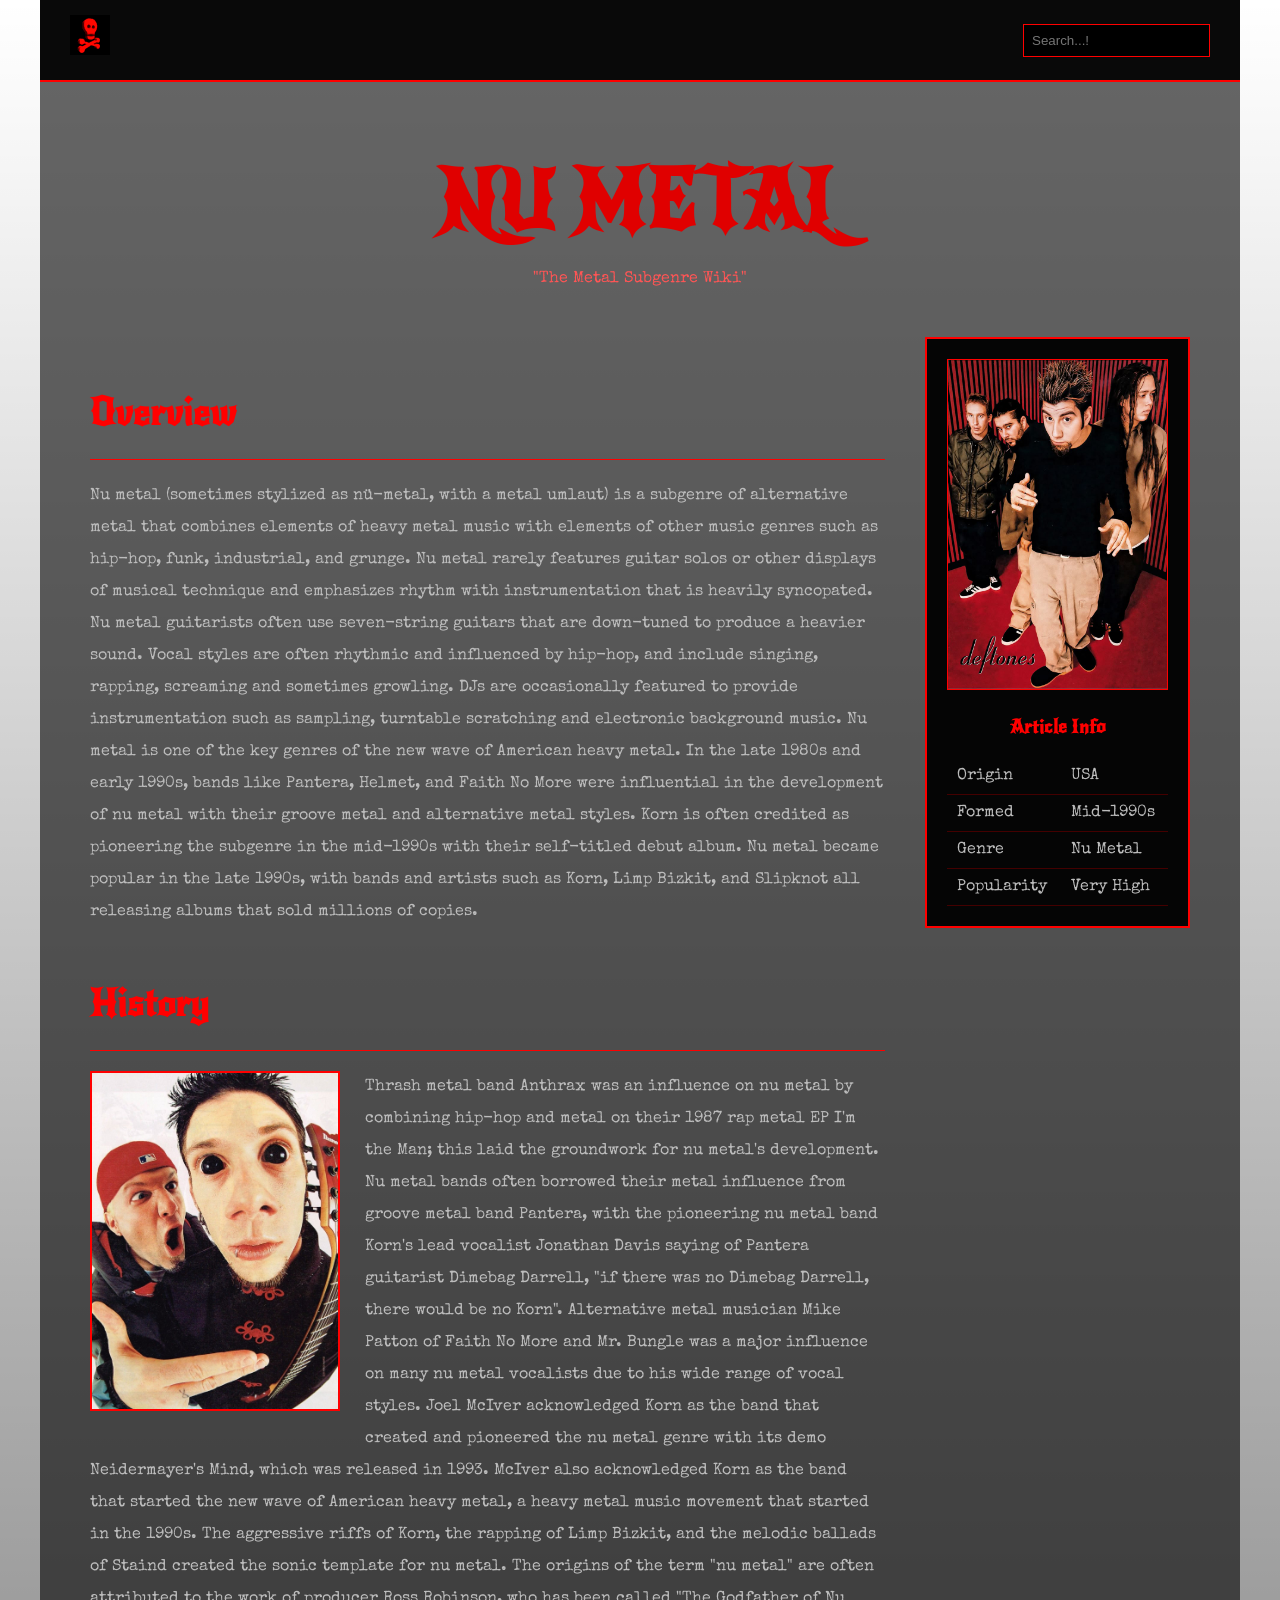
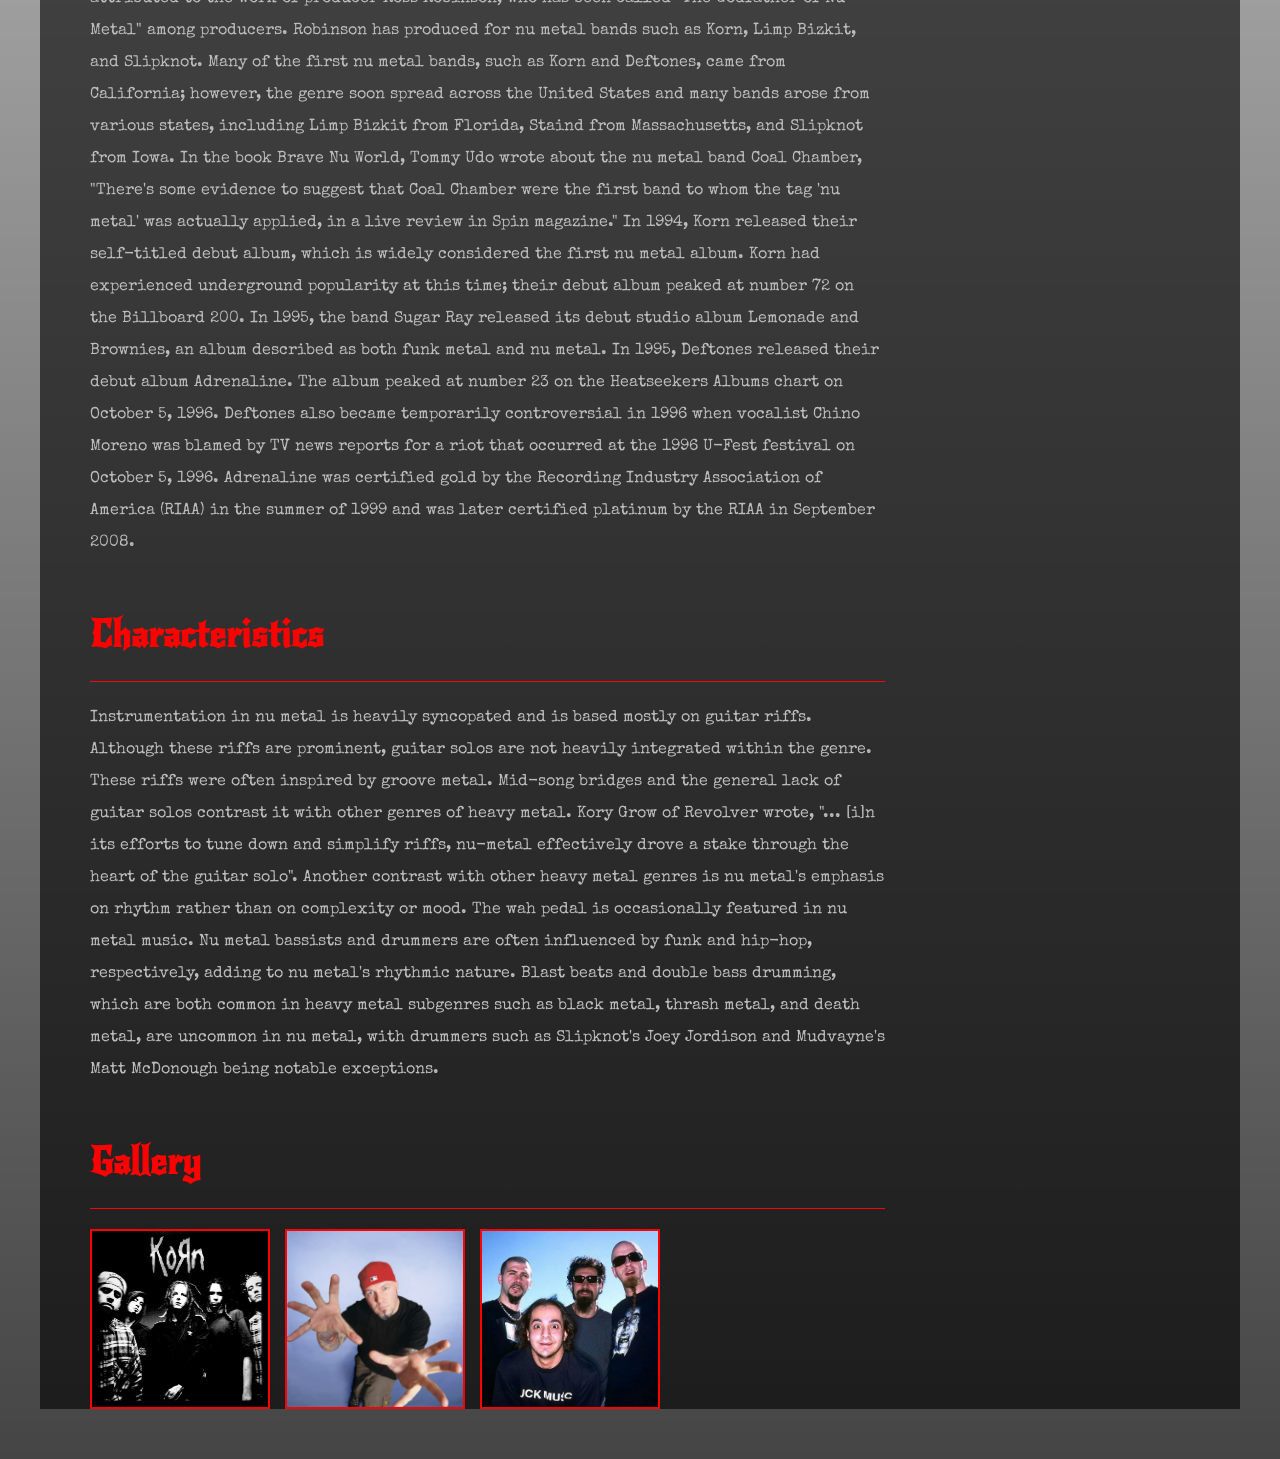
<file: nu.html>
<!DOCTYPE html>
<html lang="en">
<head>

<meta charset="UTF-8">
<meta name="viewport" content="width=device-width, initial-scale=1.0">

<title>NU METAL!</title>

<link rel="stylesheet" href="article.css">

<link href="https://fonts.googleapis.com/css2?family=New+Rocker&family=Special+Elite&display=swap" rel="stylesheet">

</head>

<body>

<div class="page">

<header>

 <div class="logo">

            <!-- remember 2 use this 4 every fuckass page-->
            <a href="index.html"><img src="IMG/evilskull.gif" alt="Logo"></a>
            

        </div>

<div class="marquee">

<div class="track">
Welcome to The Metal Dispersal! • Welcome to The Metal Dispersal! • Welcome to The Metal Dispersal!
</div>

</div>

<input type="search" placeholder="Search...!">

</header>

<main>

<h1>NU METAL</h1>

<p class="subtitle">
"The Metal Subgenre Wiki"
</p>


<section class="article">

<div class="content">

<h2>Overview</h2>

<p>
Nu metal (sometimes stylized as nü-metal, with a metal umlaut) is a subgenre of alternative metal that combines elements of heavy metal music with elements of other music genres such as hip-hop, funk, industrial, and grunge. Nu metal rarely features guitar solos or other displays of musical technique and emphasizes rhythm with instrumentation that is heavily syncopated. Nu metal guitarists often use seven-string guitars that are down-tuned to produce a heavier sound. Vocal styles are often rhythmic and influenced by hip-hop, and include singing, rapping, screaming and sometimes growling. DJs are occasionally featured to provide instrumentation such as sampling, turntable scratching and electronic background music. Nu metal is one of the key genres of the new wave of American heavy metal.

In the late 1980s and early 1990s, bands like Pantera, Helmet, and Faith No More were influential in the development of nu metal with their groove metal and alternative metal styles. Korn is often credited as pioneering the subgenre in the mid-1990s with their self-titled debut album. Nu metal became popular in the late 1990s, with bands and artists such as Korn, Limp Bizkit, and Slipknot all releasing albums that sold millions of copies.
</p>

<h2>History</h2>

<img src="IMG/nustory.jpg" class="left">

<p>

Thrash metal band Anthrax was an influence on nu metal by combining hip-hop and metal on their 1987 rap metal EP I'm the Man; this laid the groundwork for nu metal's development. Nu metal bands often borrowed their metal influence from groove metal band Pantera, with the pioneering nu metal band Korn's lead vocalist Jonathan Davis saying of Pantera guitarist Dimebag Darrell, "if there was no Dimebag Darrell, there would be no Korn". Alternative metal musician Mike Patton of Faith No More and Mr. Bungle was a major influence on many nu metal vocalists due to his wide range of vocal styles.

Joel McIver acknowledged Korn as the band that created and pioneered the nu metal genre with its demo Neidermayer's Mind, which was released in 1993. McIver also acknowledged Korn as the band that started the new wave of American heavy metal, a heavy metal music movement that started in the 1990s. The aggressive riffs of Korn, the rapping of Limp Bizkit, and the melodic ballads of Staind created the sonic template for nu metal. The origins of the term "nu metal" are often attributed to the work of producer Ross Robinson, who has been called "The Godfather of Nu Metal" among producers. Robinson has produced for nu metal bands such as Korn, Limp Bizkit, and Slipknot. Many of the first nu metal bands, such as Korn and Deftones, came from California; however, the genre soon spread across the United States and many bands arose from various states, including Limp Bizkit from Florida, Staind from Massachusetts, and Slipknot from Iowa. In the book Brave Nu World, Tommy Udo wrote about the nu metal band Coal Chamber, "There's some evidence to suggest that Coal Chamber were the first band to whom the tag 'nu metal' was actually applied, in a live review in Spin magazine."

In 1994, Korn released their self-titled debut album, which is widely considered the first nu metal album. Korn had experienced underground popularity at this time; their debut album peaked at number 72 on the Billboard 200. In 1995, the band Sugar Ray released its debut studio album Lemonade and Brownies, an album described as both funk metal and nu metal. In 1995, Deftones released their debut album Adrenaline. The album peaked at number 23 on the Heatseekers Albums chart on October 5, 1996. Deftones also became temporarily controversial in 1996 when vocalist Chino Moreno was blamed by TV news reports for a riot that occurred at the 1996 U-Fest festival on October 5, 1996. Adrenaline was certified gold by the Recording Industry Association of America (RIAA) in the summer of 1999 and was later certified platinum by the RIAA in September 2008.
</p>

<h2>Characteristics</h2>

<p>

Instrumentation in nu metal is heavily syncopated and is based mostly on guitar riffs. Although these riffs are prominent, guitar solos are not heavily integrated within the genre. These riffs were often inspired by groove metal. Mid-song bridges and the general lack of guitar solos contrast it with other genres of heavy metal. Kory Grow of Revolver wrote, "... [i]n its efforts to tune down and simplify riffs, nu-metal effectively drove a stake through the heart of the guitar solo". Another contrast with other heavy metal genres is nu metal's emphasis on rhythm rather than on complexity or mood. The wah pedal is occasionally featured in nu metal music.

Nu metal bassists and drummers are often influenced by funk and hip-hop, respectively, adding to nu metal's rhythmic nature. Blast beats and double bass drumming, which are both common in heavy metal subgenres such as black metal, thrash metal, and death metal, are uncommon in nu metal, with drummers such as Slipknot's Joey Jordison and Mudvayne's Matt McDonough being notable exceptions.

</p>

<h2>Gallery</h2>

<div class="gallery">

<img src="IMG/nu1.jpg">

<img src="IMG/nu2.jpg">

<img src="IMG/nu3.jpg">

</div>

</div>

<aside class="infobox">

<img src="IMG/nuinfo.jpg">

<h3>Article Info</h3>

<table>

<tr>

<td>Origin</td>

<td>USA</td>

</tr>

<tr>

<td>Formed</td>

<td>Mid-1990s</td>

</tr>

<tr>

<td>Genre</td>

<td>Nu Metal</td>

</tr>

<tr>

<td>Popularity</td>

<td>Very High</td>

</tr>

</table>

</aside>

</section>

</main>

</div>

</body>
</html>
</file>
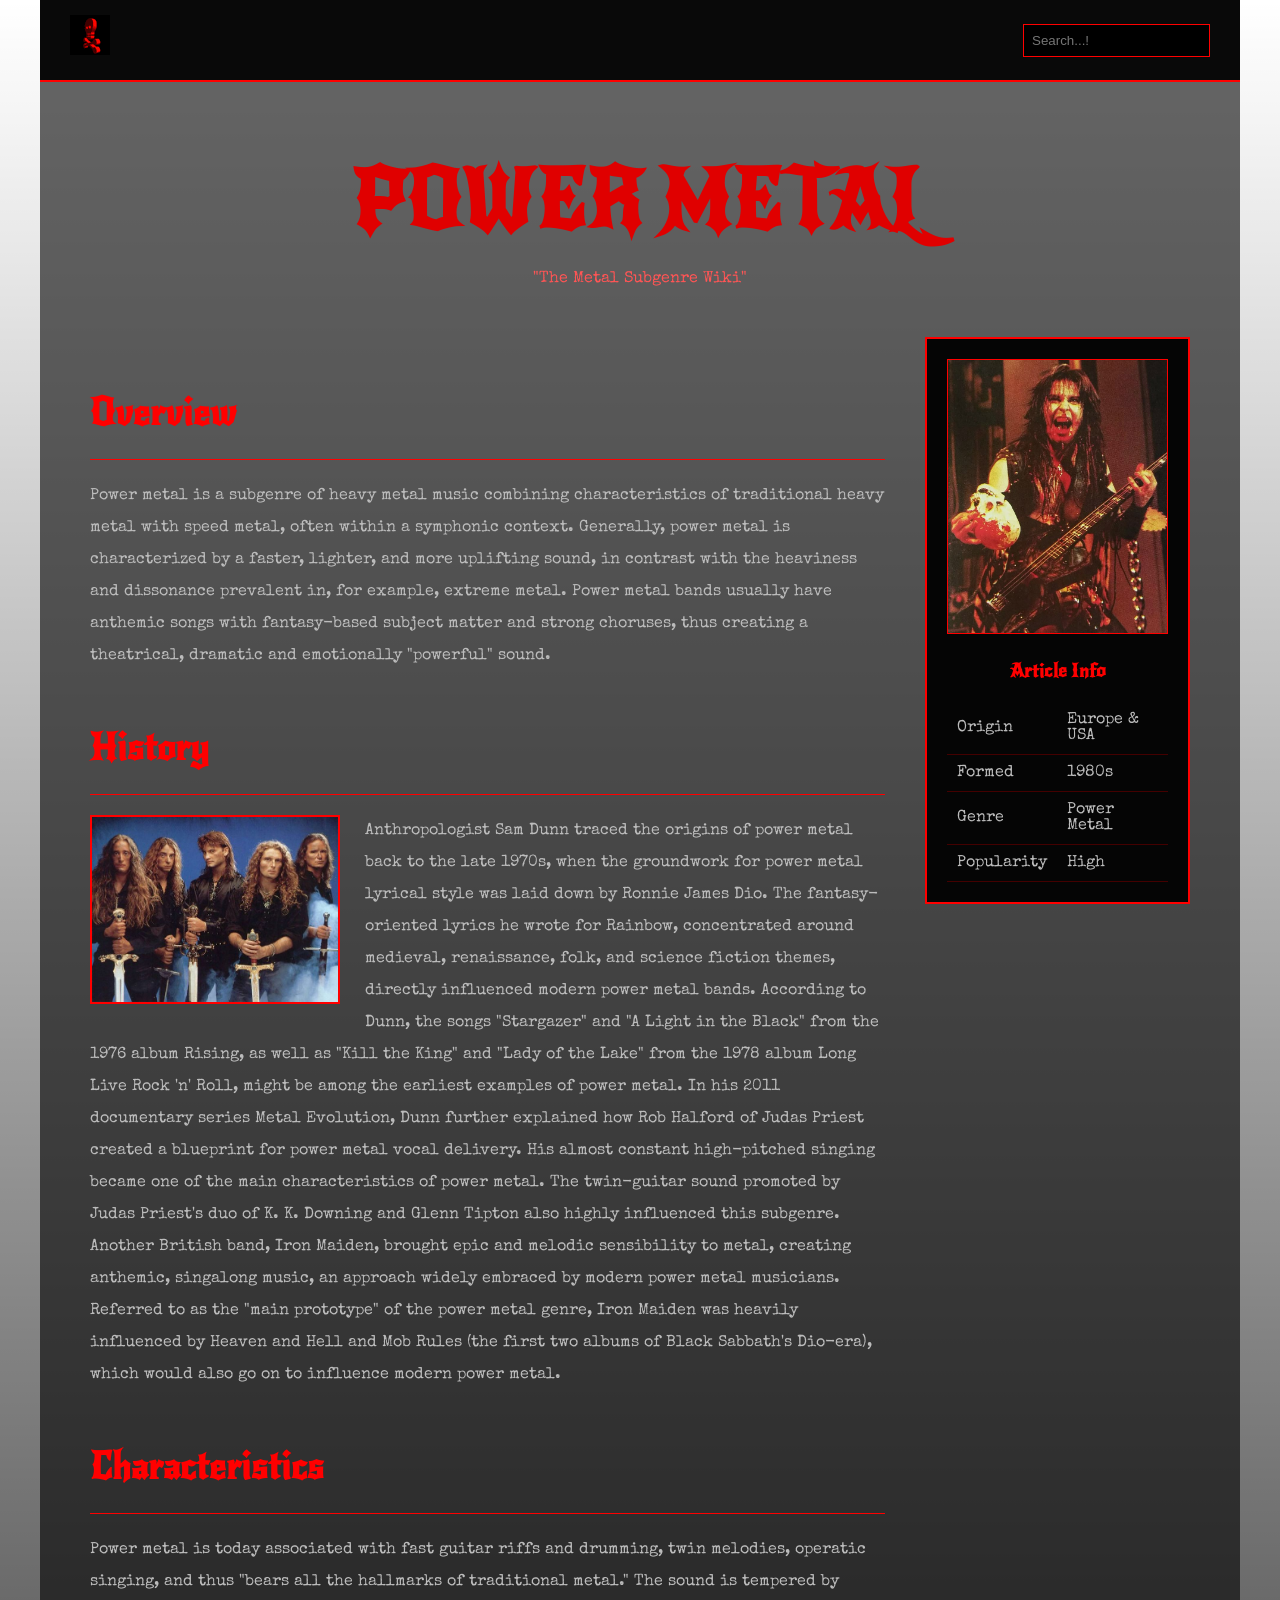
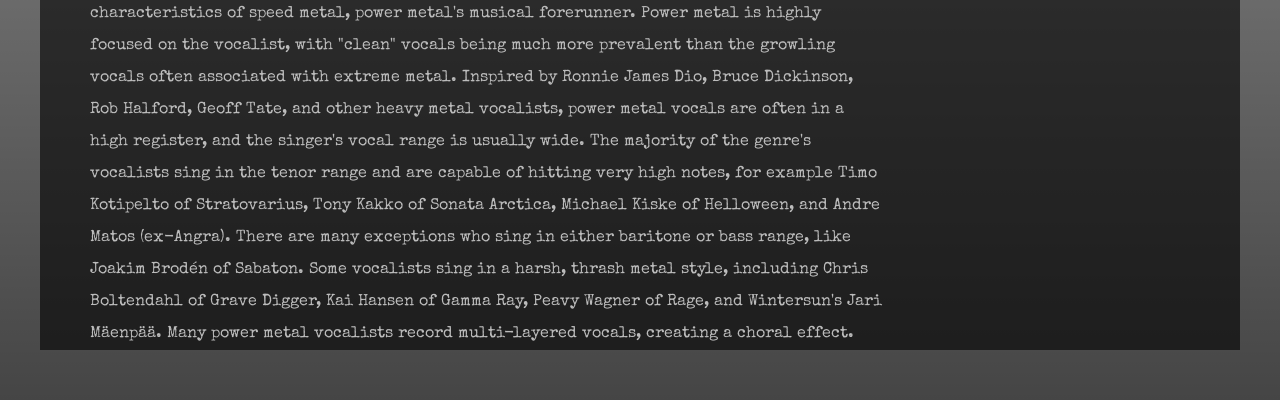
<file: power.html>
<!DOCTYPE html>
<html lang="en">
<head>

<meta charset="UTF-8">
<meta name="viewport" content="width=device-width, initial-scale=1.0">

<title>POWER METAL!</title>

<link rel="stylesheet" href="article.css">

<link href="https://fonts.googleapis.com/css2?family=New+Rocker&family=Special+Elite&display=swap" rel="stylesheet">

</head>

<body>

<div class="page">

<header>

 <div class="logo">

            <!-- remember 2 use this 4 every fuckass page-->
            <a href="index.html"><img src="IMG/evilskull.gif" alt="Logo"></a>
            

        </div>

<div class="marquee">

<div class="track">
Welcome to The Metal Dispersal! • Welcome to The Metal Dispersal! • Welcome to The Metal Dispersal!
</div>

</div>

<input type="search" placeholder="Search...!">

</header>

<main>

<h1>POWER METAL</h1>

<p class="subtitle">
"The Metal Subgenre Wiki"
</p>


<section class="article">

<div class="content">

<h2>Overview</h2>

<p>
Power metal is a subgenre of heavy metal music combining characteristics of traditional heavy metal with speed metal, often within a symphonic context. Generally, power metal is characterized by a faster, lighter, and more uplifting sound, in contrast with the heaviness and dissonance prevalent in, for example, extreme metal. Power metal bands usually have anthemic songs with fantasy-based subject matter and strong choruses, thus creating a theatrical, dramatic and emotionally "powerful" sound.

</p>

<h2>History</h2>

<img src="IMG/powerstory.jpg" class="left">

<p>

Anthropologist Sam Dunn traced the origins of power metal back to the late 1970s, when the groundwork for power metal lyrical style was laid down by Ronnie James Dio. The fantasy-oriented lyrics he wrote for Rainbow, concentrated around medieval, renaissance, folk, and science fiction themes, directly influenced modern power metal bands. According to Dunn, the songs "Stargazer" and "A Light in the Black" from the 1976 album Rising, as well as "Kill the King" and "Lady of the Lake" from the 1978 album Long Live Rock 'n' Roll, might be among the earliest examples of power metal. In his 2011 documentary series Metal Evolution, Dunn further explained how Rob Halford of Judas Priest created a blueprint for power metal vocal delivery. His almost constant high-pitched singing became one of the main characteristics of power metal. The twin-guitar sound promoted by Judas Priest's duo of K. K. Downing and Glenn Tipton also highly influenced this subgenre.

Another British band, Iron Maiden, brought epic and melodic sensibility to metal, creating anthemic, singalong music, an approach widely embraced by modern power metal musicians. Referred to as the "main prototype" of the power metal genre, Iron Maiden was heavily influenced by Heaven and Hell and Mob Rules (the first two albums of Black Sabbath's Dio-era), which would also go on to influence modern power metal.
</p>

<h2>Characteristics</h2>

<p>

Power metal is today associated with fast guitar riffs and drumming, twin melodies, operatic singing, and thus "bears all the hallmarks of traditional metal." The sound is tempered by characteristics of speed metal, power metal's musical forerunner.

Power metal is highly focused on the vocalist, with "clean" vocals being much more prevalent than the growling vocals often associated with extreme metal. Inspired by Ronnie James Dio, Bruce Dickinson, Rob Halford, Geoff Tate, and other heavy metal vocalists, power metal vocals are often in a high register, and the singer's vocal range is usually wide. The majority of the genre's vocalists sing in the tenor range and are capable of hitting very high notes, for example Timo Kotipelto of Stratovarius, Tony Kakko of Sonata Arctica, Michael Kiske of Helloween, and Andre Matos (ex-Angra). There are many exceptions who sing in either baritone or bass range, like Joakim Brodén of Sabaton. Some vocalists sing in a harsh, thrash metal style, including Chris Boltendahl of Grave Digger, Kai Hansen of Gamma Ray, Peavy Wagner of Rage, and Wintersun's Jari Mäenpää. Many power metal vocalists record multi-layered vocals, creating a choral effect.

</p>


</div>

<aside class="infobox">

<img src="IMG/powerinfo.jpg">

<h3>Article Info</h3>

<table>

<tr>

<td>Origin</td>

<td>Europe & USA</td>

</tr>

<tr>

<td>Formed</td>

<td>1980s</td>

</tr>

<tr>

<td>Genre</td>

<td>Power Metal</td>

</tr>

<tr>

<td>Popularity</td>

<td>High</td>

</tr>

</table>

</aside>

</section>

</main>

</div>

</body>
</html>
</file>
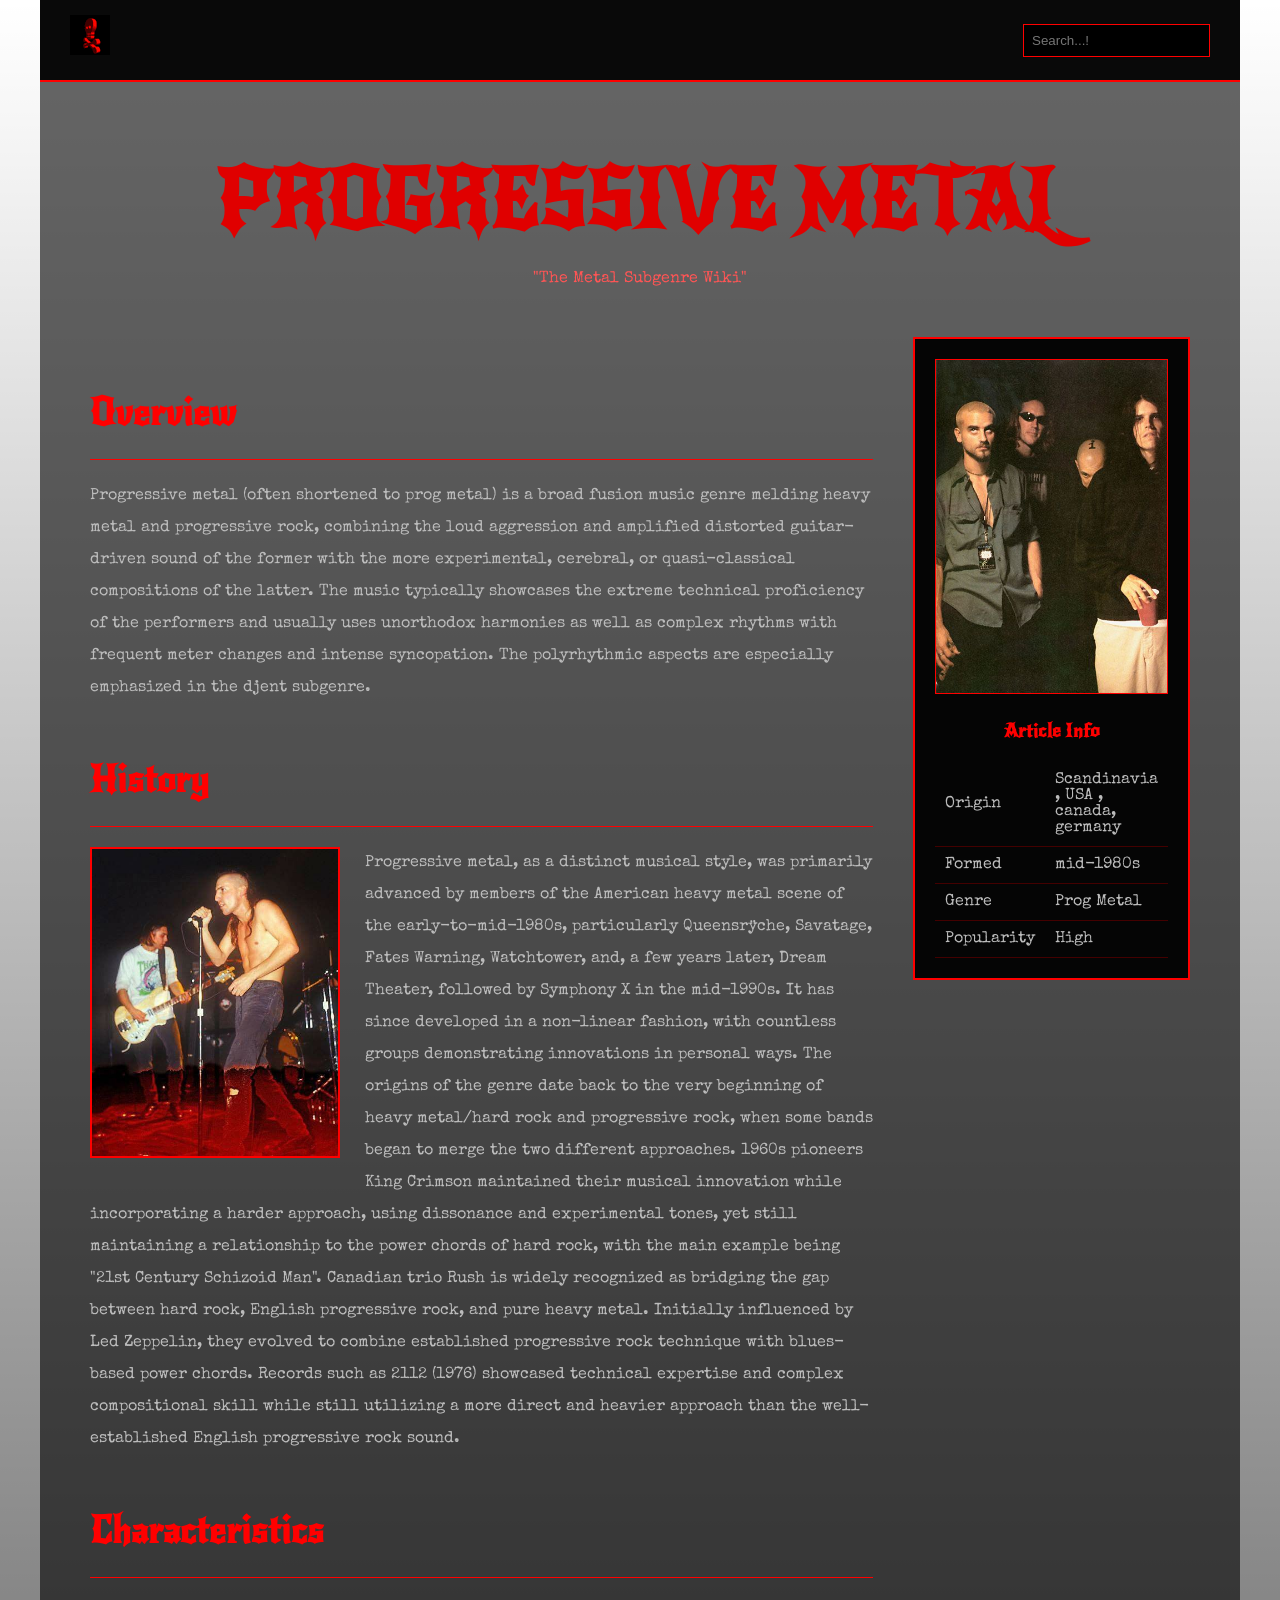
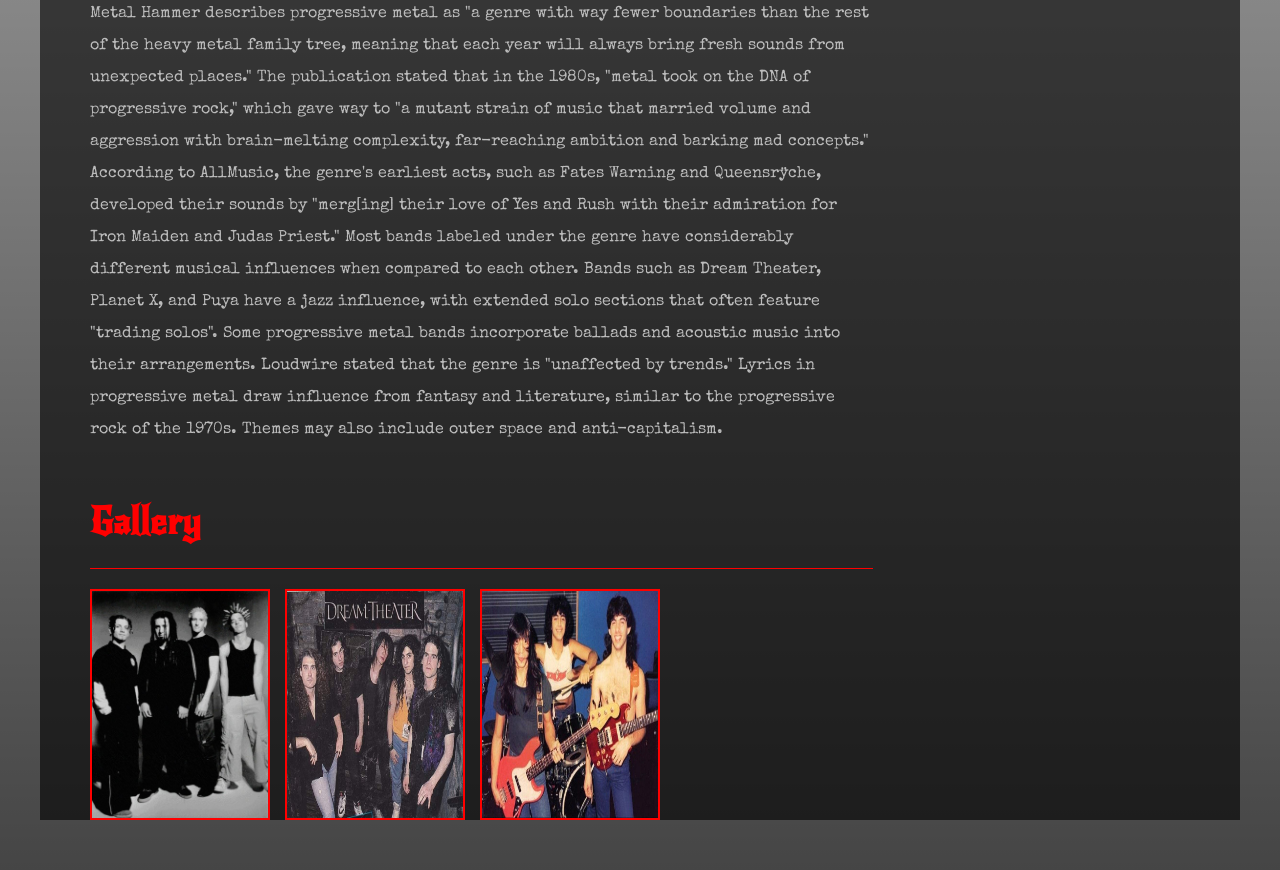
<file: prog.html>
<!DOCTYPE html>
<html lang="en">
<head>

<meta charset="UTF-8">
<meta name="viewport" content="width=device-width, initial-scale=1.0">

<title>PROG METAL!</title>

<link rel="stylesheet" href="article.css">

<link href="https://fonts.googleapis.com/css2?family=New+Rocker&family=Special+Elite&display=swap" rel="stylesheet">

</head>

<body>

<div class="page">

<header>

 <div class="logo">

            <!-- remember 2 use this 4 every fuckass page-->
            <a href="index.html"><img src="IMG/evilskull.gif" alt="Logo"></a>
            

        </div>

<div class="marquee">

<div class="track">
Welcome to The Metal Dispersal! • Welcome to The Metal Dispersal! • Welcome to The Metal Dispersal!
</div>

</div>

<input type="search" placeholder="Search...!">

</header>

<main>

<h1>PROGRESSIVE METAL</h1>

<p class="subtitle">
"The Metal Subgenre Wiki"
</p>


<section class="article">

<div class="content">

<h2>Overview</h2>

<p>
Progressive metal (often shortened to prog metal) is a broad fusion music genre melding heavy metal and progressive rock, combining the loud aggression and amplified distorted guitar-driven sound of the former with the more experimental, cerebral, or quasi-classical compositions of the latter.

The music typically showcases the extreme technical proficiency of the performers and usually uses unorthodox harmonies as well as complex rhythms with frequent meter changes and intense syncopation. The polyrhythmic aspects are especially emphasized in the djent subgenre.
</p>

<h2>History</h2>

<img src="IMG/progstory.jpg" class="left">

<p>

Progressive metal, as a distinct musical style, was primarily advanced by members of the American heavy metal scene of the early-to-mid-1980s, particularly Queensrÿche, Savatage, Fates Warning, Watchtower, and, a few years later, Dream Theater, followed by Symphony X in the mid-1990s. It has since developed in a non-linear fashion, with countless groups demonstrating innovations in personal ways.

The origins of the genre date back to the very beginning of heavy metal/hard rock and progressive rock, when some bands began to merge the two different approaches. 1960s pioneers King Crimson maintained their musical innovation while incorporating a harder approach, using dissonance and experimental tones, yet still maintaining a relationship to the power chords of hard rock, with the main example being "21st Century Schizoid Man". Canadian trio Rush is widely recognized as bridging the gap between hard rock, English progressive rock, and pure heavy metal. Initially influenced by Led Zeppelin, they evolved to combine established progressive rock technique with blues-based power chords. Records such as 2112 (1976) showcased technical expertise and complex compositional skill while still utilizing a more direct and heavier approach than the well-established English progressive rock sound.

</p>

<h2>Characteristics</h2>

<p>

Metal Hammer describes progressive metal as "a genre with way fewer boundaries than the rest of the heavy metal family tree, meaning that each year will always bring fresh sounds from unexpected places." The publication stated that in the 1980s, "metal took on the DNA of progressive rock," which gave way to "a mutant strain of music that married volume and aggression with brain-melting complexity, far-reaching ambition and barking mad concepts." According to AllMusic, the genre's earliest acts, such as Fates Warning and Queensrÿche, developed their sounds by "merg[ing] their love of Yes and Rush with their admiration for Iron Maiden and Judas Priest."

Most bands labeled under the genre have considerably different musical influences when compared to each other. Bands such as Dream Theater, Planet X, and Puya have a jazz influence, with extended solo sections that often feature "trading solos". Some progressive metal bands incorporate ballads and acoustic music into their arrangements. Loudwire stated that the genre is "unaffected by trends."

Lyrics in progressive metal draw influence from fantasy and literature, similar to the progressive rock of the 1970s. Themes may also include outer space and anti-capitalism.

</p>

<h2>Gallery</h2>

<div class="gallery">

<img src="IMG/prog1.jpg">

<img src="IMG/prog2.jpg">

<img src="IMG/prog3.jpg">

</div>

</div>

<aside class="infobox">

<img src="IMG/proginfo.jpg" alt="thrash">

<h3>Article Info</h3>

<table>

<tr>

<td>Origin</td>

<td>Scandinavia , USA , canada, germany</td>

</tr>

<tr>

<td>Formed</td>

<td>mid-1980s</td>

</tr>

<tr>

<td>Genre</td>

<td>Prog Metal</td>

</tr>

<tr>

<td>Popularity</td>

<td>High</td>

</tr>

</table>

</aside>

</section>

</main>

</div>

</body>
</html>
</file>
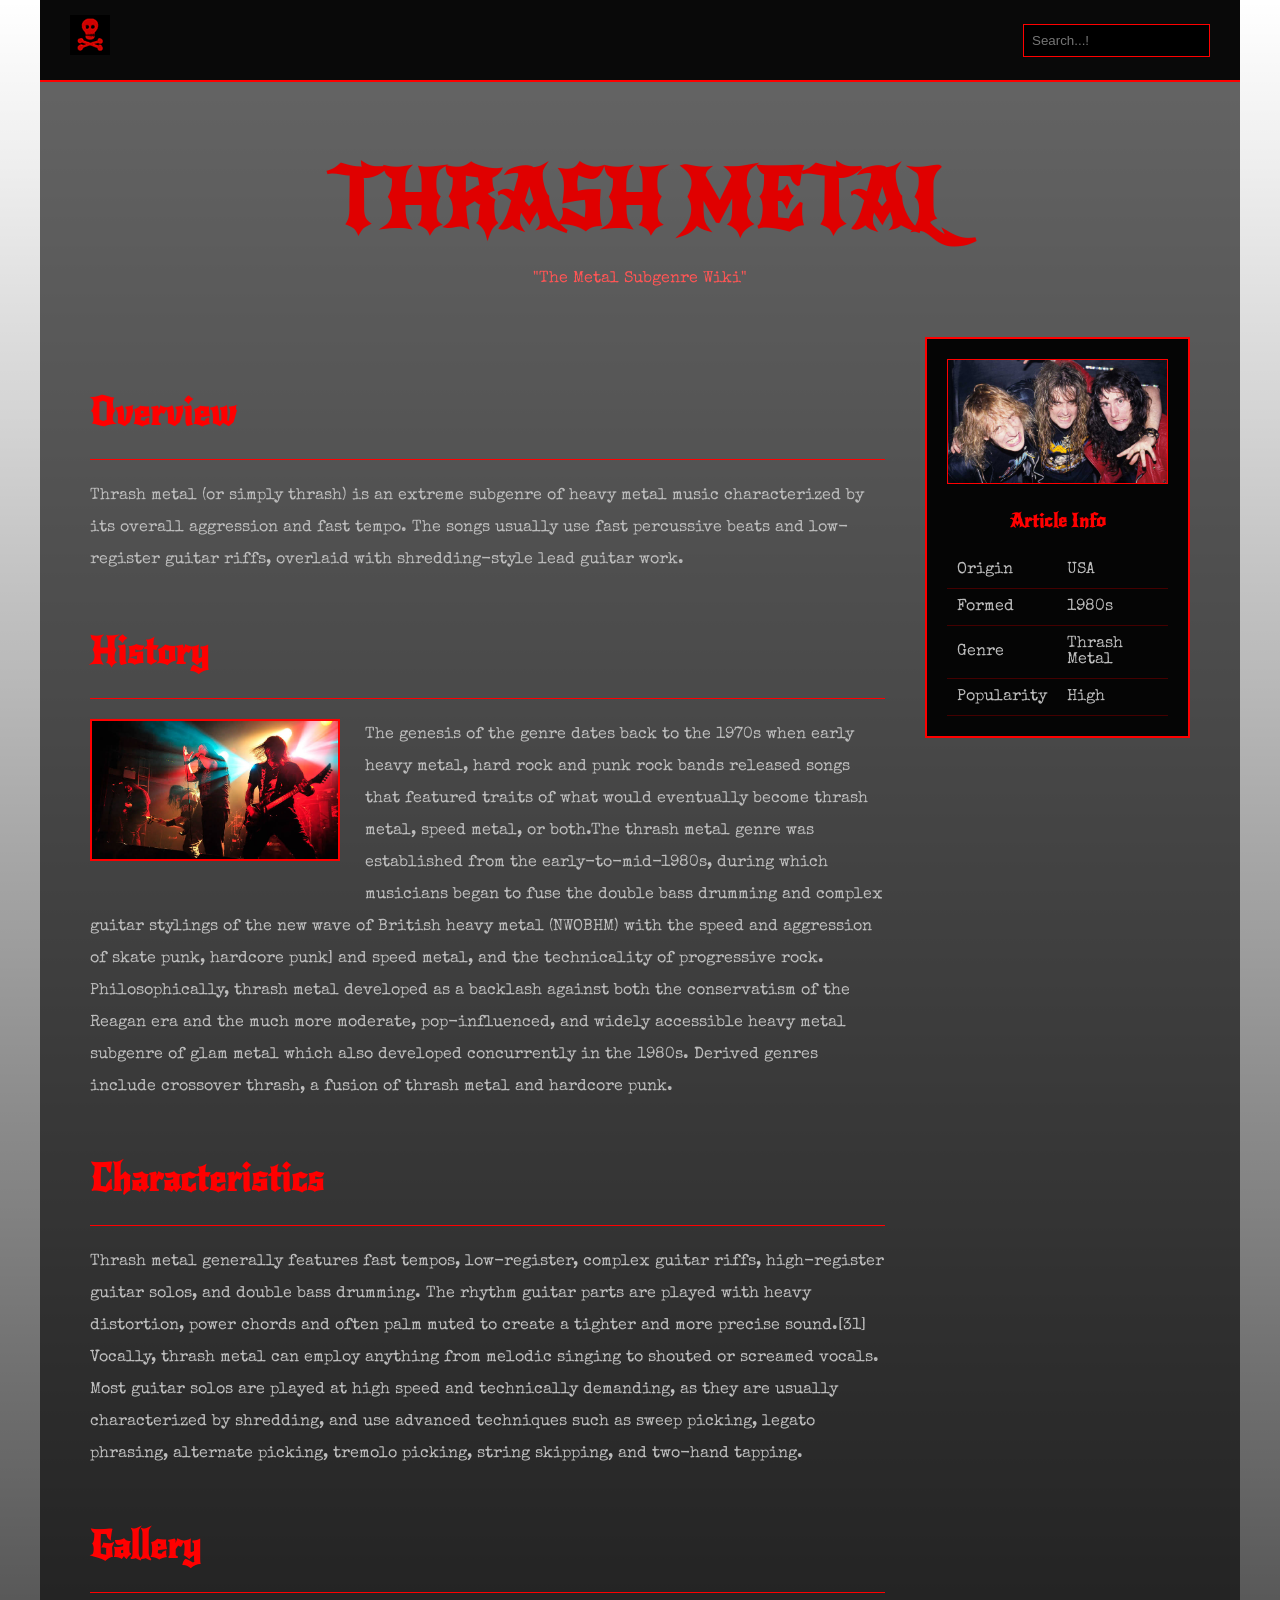
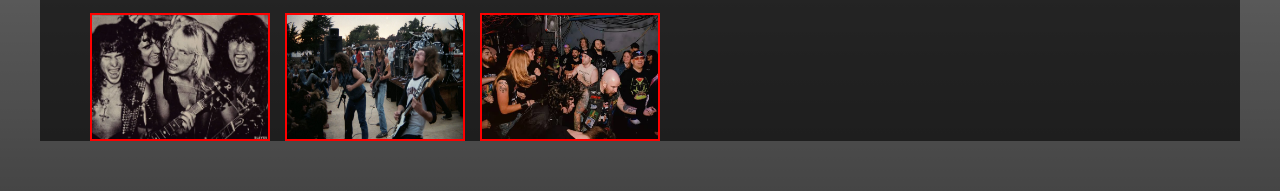
<file: thrash.html>
<!DOCTYPE html>
<html lang="en">
<head>

<meta charset="UTF-8">
<meta name="viewport" content="width=device-width, initial-scale=1.0">

<title>THRASH METAL!</title>

<link rel="stylesheet" href="article.css">

<link href="https://fonts.googleapis.com/css2?family=New+Rocker&family=Special+Elite&display=swap" rel="stylesheet">

</head>

<body>

<div class="page">

<header>

 <div class="logo">

            <!-- remember 2 use this 4 every fuckass page-->
            <a href="index.html"><img src="IMG/evilskull.gif" alt="Logo"></a>
            

        </div>

<div class="marquee">

<div class="track">
Welcome to The Metal Dispersal! • Welcome to The Metal Dispersal! • Welcome to The Metal Dispersal!
</div>

</div>

<input type="search" placeholder="Search...!">

</header>

<main>

<h1>THRASH METAL</h1>

<p class="subtitle">
"The Metal Subgenre Wiki"
</p>


<section class="article">

<div class="content">

<h2>Overview</h2>

<p>
Thrash metal (or simply thrash) is an extreme subgenre of 
heavy metal music characterized by its overall aggression and 
fast tempo. The songs usually use fast percussive beats and 
low-register guitar riffs, overlaid with shredding-style lead guitar work.
</p>

<h2>History</h2>

<img src="IMG/thrashstory.jpg" class="left">

<p>
    
    The genesis of the genre dates back to the 1970s 
when early heavy metal, hard rock and punk rock bands 
released songs that featured traits of what would eventually 
become thrash metal, speed metal, or both.The thrash 
metal genre was established from the early-to-mid-1980s, during 
which musicians began to fuse the double bass drumming and complex
 guitar stylings of the new wave of British heavy metal (NWOBHM) with 
 the speed and aggression of skate punk, hardcore punk] and
  speed metal, and the technicality of progressive rock. Philosophically, 
  thrash metal developed as a backlash against both the conservatism of the Reagan 
  era and the much more moderate, pop-influenced, and widely accessible heavy 
  metal subgenre of glam metal which also developed concurrently in the 1980s.
  Derived genres include crossover thrash, a fusion of thrash metal and hardcore punk.

</p>

<h2>Characteristics</h2>

<p>

Thrash metal generally features fast tempos, 
low-register, complex guitar riffs, high-register guitar solos, 
and double bass drumming. The rhythm guitar parts are played 
with heavy distortion, power chords and often palm muted to create 
a tighter and more precise sound.[31] Vocally, thrash metal can employ 
anything from melodic singing to shouted or screamed vocals. Most guitar 
solos are played at high speed and technically demanding, as they are usually 
characterized by shredding, and use advanced techniques such as sweep picking,
legato phrasing, alternate picking, tremolo picking, string skipping, and two-hand 
tapping.

</p>

<h2>Gallery</h2>

<div class="gallery">

<img src="IMG/thrash1">

<img src="IMG/thrash2.jpg">

<img src="IMG/thrash3.jpg">

</div>

</div>

<aside class="infobox">

<img src="IMG/thrashinfo.jpg" alt="thrash">

<h3>Article Info</h3>

<table>

<tr>

<td>Origin</td>

<td>USA</td>

</tr>

<tr>

<td>Formed</td>

<td>1980s</td>

</tr>

<tr>

<td>Genre</td>

<td>Thrash Metal</td>

</tr>

<tr>

<td>Popularity</td>

<td>High</td>

</tr>

</table>

</aside>

</section>

</main>

</div>

</body>
</html>
</file>
<file: CSS/style.css>
/* =========================
   THE METAL DISPERSAL
   style.css
=========================*/

*{
    margin:0;
    padding:0;
    box-sizing:border-box;
}

html{
    scroll-behavior:smooth;
}

body{

    background:
    linear-gradient(rgba(0,0,0,.72),rgba(0,0,0,.72)),
    url("https://gcdnb.pbrd.co/images/L914qjxin8GW.jpg");

    background-size:cover;

    font-family:"Special Elite", monospace;

    color:#bdbdbd;
}


/* MAIN WRAPPER */

.background-overlay{

    width:1050px;

    margin:auto;

    min-height:100vh;

}



/* =========================
        HEADER
========================= */

.topbar{

    width:100%;

    height:82px;

    display:flex;

    align-items:center;

    justify-content:space-between;

    padding:0 35px;

    background:rgba(8,8,8,.95);

    border-bottom:1px solid #b00000;

}


/* LOGO */

.logo{

    width:70px;

}

.logo img{

    width:55px;

    display:block;

}



/* =========================
        MARQUEE
========================= */

.marquee{

    flex:1;

    margin:0 40px;

    overflow:hidden;

    white-space:nowrap;

}

.marquee-track{

    display:inline-block;

    padding-left:100%;

    color:#df1010;

    font-size:18px;

    letter-spacing:7px;

    animation:marquee 18s linear infinite;

}

@keyframes marquee{

    from{

        transform:translateX(0);

    }

    to{

        transform:translateX(-100%);

    }

}



/* =========================
      SEARCH BAR
========================= */

.search input{

    width:170px;

    height:28px;

    background:#0b0b0b;

    border:1px solid #c00000;

    color:#cfcfcf;

    padding-left:12px;

    outline:none;

    font-family:"Special Elite";

}

.search input::placeholder{

    color:#888;

}



/* =========================
        HERO
========================= */

.hero{

    margin-top:40px;

    display:flex;

    justify-content:center;

}

.hero-overlay{

    width:780px;

    background:rgba(0,0,0,.35);

    text-align:center;

    padding:70px 0 65px;

}


/* TITLE */

.hero h1{

    font-family:"New Rocker";

    color:#e30000;

    font-size:118px;

    line-height:0.9;

    letter-spacing:2px;

    text-shadow:

    0 0 5px rgba(255,0,0,.20),

    0 0 15px rgba(120,0,0,.15);

}



/* SUBTITLE */

.hero-subtitle{

    margin-top:28px;

    display:inline-block;

    background:#080808;

    color:#ff2c2c;

    border-radius:4px;

    padding:12px 22px;

    font-size:16px;

}



/* =========================
      CONTENT BOX
========================= */

.content-box{

    width:760px;

    margin:55px auto 0;

    border:1px solid #e00000;

    background:rgba(0,0,0,.82);

}


/* SECTION TITLE */

.section-title{

    font-family:"New Rocker";

    color:#ff1111;

    font-size:56px;

    text-align:center;

    padding:18px;

    border-bottom:1px solid #e00000;

}



/* CONTENT */

.content{

    display:flex;

    justify-content:space-between;

    padding:26px;

    gap:35px;

}



/* TEXT */

.article{

    flex:1;

    font-size:17px;

    line-height:2.0;

    color:#9d9d9d;

}

.article p{

    margin-bottom:18px;

}



/* IMAGE */

.image-box{

    width:220px;

}

.image-box img{

    width:100%;

    display:block;

    border:1px solid red;

}



/* =========================
        BUTTONS
========================= */

.menu-buttons{

    display:flex;

    justify-content:center;

    gap:55px;

    margin:42px 0 70px;

}

.btn{

    width:120px;

    text-align:center;

    padding:12px 0;

    border:1px solid red;

    text-decoration:none;

    color:#ff2020;

    background:#090909;

    transition:.3s;

    font-size:15px;

}

.btn:hover{

    background:#a10000;

    color:white;

    box-shadow:0 0 12px rgba(255,0,0,.4);

}
</file>
<file: articlespage.css>
*{
margin:0;
padding:0;
box-sizing:border-box;
}


body{



background:
    linear-gradient(rgba(0,0,0,.72),rgba(0,0,0,.72)),
    url("https://gcdnb.pbrd.co/images/L914qjxin8GW.jpg");

    background-size:cover;

    font-family:"Special Elite", monospace;


color:#c2c2c2;

}


.search {font-family: "Special Elite";}
.page{

width:1200px;

margin:auto;

background:rgba(0,0,0,.35);

min-height:100vh;

}

/* HEADER */

header{

display:flex;

align-items:center;

justify-content:space-between;

padding:18px 30px;

background:#090909;

border-bottom:2px solid #c40000;

}

.logo{

font-size:30px;

color:#ff0000;

}

.marquee{

flex:1;

overflow:hidden;

margin:0 30px;

white-space:nowrap;

}

.track{

display:inline-block;

padding-left:100%;

animation:marquee 18s linear infinite;

color:#ff3333;

letter-spacing:4px;

}

@keyframes marquee{

from{transform:translateX(0);}
to{transform:translateX(-100%);}

}

input{

background:#050505;

border:1px solid red;

padding:8px 12px;

color:white;

}

/* HERO */

.hero{

text-align:center;

padding:70px 0 50px;

}

.hero h1{

font-family:"New Rocker";

font-size:72px;

color:#e10000;

margin-bottom:20px;

}

.hero p{

color:#aaaaaa;

font-size:18px;

}

/* GRID */

.genre-grid{

display:grid;

grid-template-columns:repeat(3,1fr);

gap:35px;

padding:40px;

}

/* CARD */

.card{

background:#060606;

border:2px solid #a80000;

padding:20px;

text-decoration:none;

color:#cfcfcf;

transition:.35s;

display:flex;

flex-direction:column;

}

.card:hover{

transform:translateY(-8px);

border-color:#ff2b2b;

box-shadow:0 0 18px rgba(255,0,0,.45);

}

.card img{

width:100%;

height:170px;

object-fit:cover;

border:1px solid red;

margin-bottom:18px;

}

.card h2{

font-family:"New Rocker";

font-size:28px;

color:#ff1a1a;

margin-bottom:15px;

}

.card p{

line-height:1.7;

flex:1;

margin-bottom:20px;

}

.card span{

display:inline-block;

border-top:1px solid #660000;

padding-top:12px;

color:#ff4444;

font-weight:bold;

}

@media(max-width:1000px){

.page{

width:95%;

}

.genre-grid{

grid-template-columns:1fr 1fr;

}

}

@media(max-width:650px){

.genre-grid{

grid-template-columns:1fr;

}

.hero h1{

font-size:48px;

}

}
</file>
<file: article.css>
*{
margin:0;
padding:0;
box-sizing:border-box;
}

body{

background:
linear-gradient(rgba(0, 0, 0, 0),rgba(0, 0, 0, 0.729)),
url("https://gcdnb.pbrd.co/images/L914qjxin8GW.jpg");

background-size:cover;

font-family:"Special Elite";

color:#bcbcbc;

}

.page{

width:1200px;

margin:auto;

background:rgba(0, 0, 0, 0.597);

min-height:100vh;

}

/* HEADER */

header{

display:flex;

align-items:center;

justify-content:space-between;

padding:15px 30px;

background:#090909;

border-bottom:2px solid red;

}

.logo{

font-size:32px;

color:red;

}

.marquee{

overflow:hidden;

flex:1;

margin:0 40px;

white-space:nowrap;

}

.track{

display:inline-block;

padding-left:100%;

animation:scroll 18s linear infinite;

color:#ff3030;

letter-spacing:5px;

}

@keyframes scroll{

from{

transform:translateX(0);

}

to{

transform:translateX(-100%);

}

}

input{

background:black;

border:1px solid red;

padding:8px;

color:white;

}

/* TITLE */

h1{

font-family:"New Rocker";

font-size:80px;

text-align:center;

color:#e00000;

margin-top:70px;

}

.subtitle{

text-align:center;

margin:20px;

color:#ff5555;

}

.breadcrumb{

margin:50px;

color:#888;

}

.breadcrumb a{

color:#c33;

text-decoration:none;

}

/* ARTICLE */

.article{

display:grid;

grid-template-columns:3fr 1fr;

gap:40px;

margin:50px;

}

.content{

line-height:2;

}

.content h2{

font-family:"New Rocker";

color:red;

font-size:36px;

margin:40px 0 20px;

border-bottom:1px solid red;

padding-bottom:10px;

}

.left{

width:250px;

float:left;

margin:0 25px 20px 0;

border:2px solid red;

}

.infobox{

border:2px solid red;

padding:20px;

background:#050505;

height:fit-content;

position:sticky;

top:20px;

}

.infobox img{

width:100%;

border:1px solid red;

margin-bottom:20px;

}

.infobox h3{

font-family:"New Rocker";

text-align:center;

color:red;

margin-bottom:20px;

}

.infobox table{

width:100%;

border-collapse:collapse;

}

.infobox td{

padding:10px;

border-bottom:1px solid #400;

}

.gallery{

display:flex;

gap:15px;

margin-top:20px;

}

.gallery img{

width:180px;

border:2px solid red;

transition:.3s;

}

.gallery img:hover{

transform:scale(1.05);

border-color:white;

}
</file>
